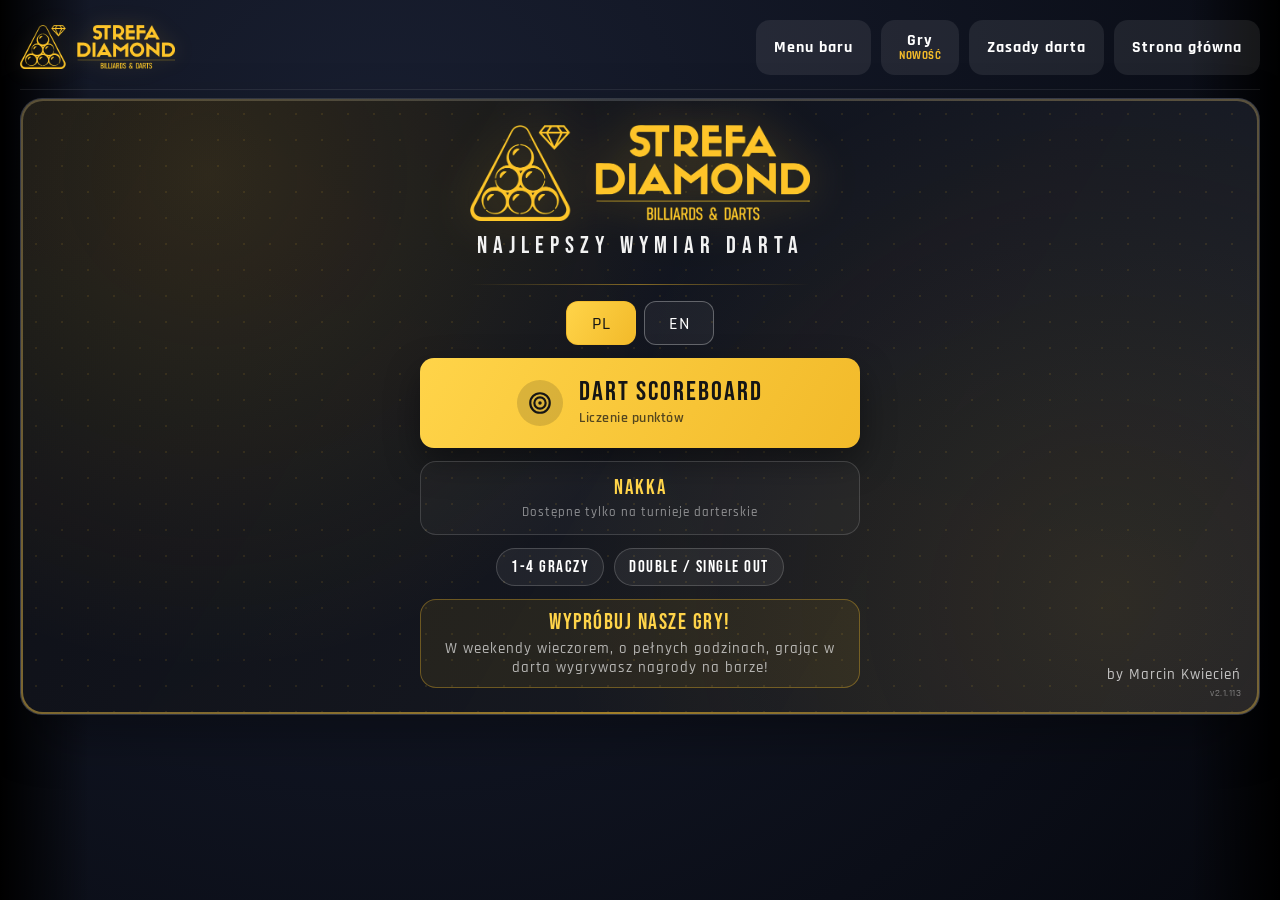
<file: index.html>
<!doctype html>
<html lang="pl">
  <head>
    <meta charset="UTF-8" />
    <meta name="viewport" content="width=device-width, initial-scale=1.0" />
    <title>Strefa Diamond Dart Scoreboard</title>
    <link rel="preconnect" href="https://fonts.googleapis.com" />
    <link rel="preconnect" href="https://fonts.gstatic.com" crossorigin />
    <link
      href="https://fonts.googleapis.com/css2?family=Bebas+Neue&family=Rajdhani:wght@400;500;600;700;800&display=swap"
      rel="stylesheet"
    />
    <link rel="stylesheet" href="styles.css?v=2.1.112" />
  </head>
  <body>
    <div id="orientation-warning">
      <p>Ta aplikacja działa najlepiej w poziomie. Obróć urządzenie.</p>
    </div>

    <main id="app">
      <header class="topbar">
        <img src="/assets/logo_full_small.png" alt="Strefa Diamond" class="topbar-logo brand-logo" />
        <div class="topbar-actions">
          <button id="menu-link" class="ghost-btn" type="button">Menu</button>
          <button id="games-link" class="ghost-btn games-link-btn" type="button">
            <span class="games-link-main">Gry</span>
            <span class="games-link-badge" id="games-link-badge">Nowość</span>
          </button>
          <button id="rules-link" class="ghost-btn" type="button">Zasady darta</button>
          <button id="home-link" class="ghost-btn" type="button">Strona główna</button>
        </div>
      </header>

      <section id="home-screen" class="screen active">
        <div class="hero-card">
          <div class="hero-glow"></div>

          <div class="hero-brand">
            <div class="logo-wrap">
              <img src="/assets/logo_full_small.png" alt="Strefa Diamond logo" class="hero-logo brand-logo" />
            </div>
            <p class="slogan" id="home-slogan">NAJLEPSZY WYMIAR DARTA</p>
          </div>

          <div class="hero-divider"></div>

          <div class="hero-actions-zone">
            <div class="home-language" role="group" aria-label="Language selector">
              <button id="lang-pl" class="lang-btn active" type="button">PL</button>
              <button id="lang-en" class="lang-btn" type="button">EN</button>
            </div>

            <button id="go-scoreboard" class="primary-btn hero-main-cta">
              <span class="hero-cta-icon" aria-hidden="true">
                <svg viewBox="0 0 24 24" width="26" height="26" fill="none" stroke="currentColor" stroke-width="2">
                  <circle cx="12" cy="12" r="9" />
                  <circle cx="12" cy="12" r="5.2" />
                  <circle cx="12" cy="12" r="1.6" fill="currentColor" stroke="none" />
                </svg>
              </span>
              <span class="hero-cta-text">
                <span class="home-cta-main" id="home-cta-main">DART SCOREBOARD</span>
                <span class="home-cta-sub" id="home-cta-sub">Liczenie punktów</span>
              </span>
            </button>

            <button type="button" id="nakka-btn" class="nakka-link">
              <span class="nakka-name">NAKKA</span>
              <span class="nakka-link-sub" id="nakka-sub">Dostępne tylko na turnieje darterskie</span>
            </button>

            <div class="home-badges">
              <span id="badge-players">1-4 GRACZY</span>
              <span id="badge-outmode">DOUBLE / SINGLE OUT</span>
            </div>

            <button type="button" id="home-games-promo" class="home-games-promo">
              <span class="games-promo-cta" id="games-promo-cta">Wypróbuj nasze gry!</span>
              <span class="games-promo-note" id="games-promo-note">W weekendy wieczorem, o pełnych godzinach, grając w darta wygrywasz nagrody na barze!</span>
            </button>
          </div>

          <div class="hero-credit">by Marcin Kwiecień<span class="hero-version">v2.1.113</span></div>
        </div>
      </section>

      <section id="setup-screen" class="screen">
        <div class="panel">
          <h2 id="setup-title">Ustawienia meczu</h2>

          <div class="field-row">
            <span id="label-player-count">Liczba zawodników</span>
            <div class="tile-picker" id="player-count-picker" role="group" aria-label="Liczba zawodników">
              <button type="button" class="tile-btn" data-value="1">1</button>
              <button type="button" class="tile-btn" data-value="2">2</button>
              <button type="button" class="tile-btn" data-value="3">3</button>
              <button type="button" class="tile-btn" data-value="4">4</button>
              <span class="tile-thumb" aria-hidden="true"></span>
            </div>
          </div>

          <div id="players-inputs" class="players-grid"></div>

          <div class="field-row">
            <span id="label-out-mode">Zakończenie lega</span>
            <div class="switch-toggle" id="out-mode-switch">
              <input type="radio" id="out-mode-double" name="out-mode" value="double" checked />
              <label for="out-mode-double">Double out</label>
              <input type="radio" id="out-mode-single" name="out-mode" value="single" />
              <label for="out-mode-single">Single out</label>
              <span class="switch-thumb" aria-hidden="true"></span>
            </div>
          </div>

          <div class="field-row">
            <span id="label-starter-mode">Kto zaczyna kolejną partię</span>
            <div class="switch-toggle" id="starter-mode-switch">
              <input type="radio" id="starter-mode-alternate" name="starter-mode" value="alternate" checked />
              <label for="starter-mode-alternate">Na zmianę</label>
              <input type="radio" id="starter-mode-loser" name="starter-mode" value="loser" />
              <label for="starter-mode-loser">Przegrany</label>
              <span class="switch-thumb" aria-hidden="true"></span>
            </div>
          </div>

          <div class="field-row">
            <span id="label-start-score">Start punktów</span>
            <div class="tile-picker" id="start-score-picker" role="group" aria-label="Start punktów">
              <button type="button" class="tile-btn" data-value="301">301</button>
              <button type="button" class="tile-btn" data-value="501">501</button>
              <button type="button" class="tile-btn" data-value="701">701</button>
              <span class="tile-thumb" aria-hidden="true"></span>
            </div>
          </div>

          <div class="field-row">
            <span id="label-jokes">Żarty w grze</span>
            <div class="switch-toggle" id="jokes-switch">
              <input type="radio" id="jokes-on" name="jokes-mode" value="on" checked />
              <label for="jokes-on">Włączone</label>
              <input type="radio" id="jokes-off" name="jokes-mode" value="off" />
              <label for="jokes-off">Wyłączone</label>
              <span class="switch-thumb" aria-hidden="true"></span>
            </div>
          </div>

          <button id="start-game" class="primary-btn start-game-btn">Dalej</button>
        </div>
      </section>

      <section id="game-screen" class="screen">
        <div class="game-header">
          <div class="game-controls">
            <button id="back-to-setup" class="ghost-btn">← <span id="back-to-setup-label">Edytuj zawodników</span></button>
            <button id="new-game" class="ghost-btn"><span id="new-game-label">Nowa gra</span></button>
          </div>
        </div>

        <div class="game-layout">
          <div class="score-side">
            <article id="current-player-card" class="current-player-card"></article>
            <ul id="players-list" class="players-list"></ul>
          </div>

          <div class="input-side mode-darts">
            <p class="input-mode-heading" id="input-mode-heading">Wybierz sposób wpisywania punktów</p>
            <div class="input-mode-toggle" role="group" aria-label="Tryb wpisywania wyniku">
              <button id="mode-sum" class="mode-btn" type="button">Suma rzutów</button>
              <button id="mode-darts" class="mode-btn active" type="button">Pojedyncze rzuty</button>
            </div>

            <div class="score-input-box">
              <input id="score-input" type="text" inputmode="numeric" placeholder="Wpisz sumę rzutów" readonly />
            </div>

            <div class="darts-input-box">
              <div class="dart-slots" id="dart-slots">
                <span class="dart-slot"></span>
                <span class="dart-slot"></span>
                <span class="dart-slot"></span>
              </div>
              <div class="dart-sum-wrap">
                <span class="dart-sum-label" id="dart-sum-label">Suma</span>
                <div class="dart-sum" id="dart-sum">0</div>
              </div>
              <button id="submit-darts" class="primary-btn submit-btn" type="button">Zatwierdź</button>
            </div>

            <div class="keypad-group" id="keypad-group-sum">
              <div class="keypad" id="keypad"></div>
              <p class="keypad-caption" id="sum-caption">Grasz w darta od dawna i dobrze liczysz w pamięci? Ten tryb jest dla Ciebie.</p>
            </div>

            <div class="keypad-group" id="keypad-group-darts">
              <div class="keypad keypad-darts" id="keypad-darts"></div>
              <p class="keypad-caption" id="darts-caption">Wpisuj każdy z rzutów osobno — bez liczenia.</p>
            </div>
          </div>
        </div>

        <div id="live-banner" class="live-banner" role="status"></div>
      </section>
    </main>

    <div id="toast" class="toast" role="status" aria-live="polite"></div>

    <div id="rules-modal" class="modal-overlay" aria-hidden="true">
      <div class="modal-card rules-card">
        <button id="rules-close" class="modal-close" type="button" aria-label="Zamknij">×</button>
        <div class="rules-layout">
          <div class="rules-image-col">
            <img data-src="/assets/tarcza_zasady_small.png" alt="Tarcza do darta z opisem punktacji pól" class="rules-image" />
          </div>
          <div class="rules-text-col">
            <h2 id="rules-title">Zasady gry w darta</h2>
            <div class="modal-body" id="rules-body"></div>
          </div>
        </div>
      </div>
    </div>

    <div id="menu-modal" class="modal-overlay" aria-hidden="true">
      <div class="modal-card menu-card">
        <button id="menu-close" class="modal-close" type="button" aria-label="Zamknij">×</button>

        <div class="menu-tabs" role="tablist">
          <button type="button" class="menu-tab active" data-menu-tab="main">Menu główne</button>
          <button type="button" class="menu-tab" data-menu-tab="drinks">Karta drinków</button>
          <button type="button" class="menu-tab" data-menu-tab="wine">Karta win</button>
        </div>

        <div class="menu-panel" data-menu-panel="main">
          <div class="menu-subtabs">
            <button type="button" class="menu-subtab active" data-menu-page="1">Strona 1</button>
            <button type="button" class="menu-subtab" data-menu-page="2">Strona 2</button>
          </div>
          <div class="menu-image-viewer">
            <img data-src="/assets/menu_full_1.jpg" alt="Menu główne, strona 1" class="menu-image" data-page="1" />
            <img data-src="/assets/menu_full_2.jpg" alt="Menu główne, strona 2" class="menu-image" data-page="2" style="display: none" />
          </div>
        </div>

        <div class="menu-panel" data-menu-panel="drinks" hidden>
          <div class="menu-image-viewer">
            <img data-src="/assets/menu_drinki.jpg" alt="Karta drinków" class="menu-image" />
          </div>
        </div>

        <div class="menu-panel" data-menu-panel="wine" hidden>
          <div class="menu-image-viewer">
            <img data-src="/assets/menu_wino.jpg" alt="Karta win" class="menu-image" />
          </div>
        </div>
      </div>
    </div>

    <div id="nakka-modal" class="modal-overlay" aria-hidden="true">
      <div class="modal-card nakka-card">
        <button id="nakka-close" class="modal-close" type="button" aria-label="Zamknij">×</button>
        <h2>Dostęp do NAKKA</h2>
        <p class="nakka-info">Dostępne tylko na turnieje darterskie. PIN otrzymasz od organizatora turnieju.</p>
        <input type="text" inputmode="numeric" id="nakka-pin-input" class="nakka-pin-input" placeholder="PIN" maxlength="4" />
        <p class="nakka-error" id="nakka-error" hidden>Nieprawidłowy PIN. Spróbuj ponownie.</p>
        <button type="button" id="nakka-confirm" class="primary-btn submit-btn">Wejdź</button>
      </div>
    </div>

    <div id="games-modal" class="modal-overlay" aria-hidden="true">
      <div class="modal-card games-card">
        <button id="games-close" class="modal-close" type="button" aria-label="Zamknij">×</button>
        <h2>Dodatkowe gry</h2>
        <div class="games-grid">
          <a href="snajper.html" class="game-option">
            <img src="/assets/snajper_preview.jpg" alt="Snajper" class="game-option-thumb" />
            <span class="game-option-name">SNAJPER</span>
            <p class="game-option-desc">System zawęża cel na tarczy, aż zostanie jedno konkretne pole. Kto pierwszy dojdzie do końca, wygrywa.</p>
          </a>
          <a href="wieza.html" class="game-option">
            <img src="/assets/wieza_preview.jpg" alt="Wieża" class="game-option-thumb" />
            <span class="game-option-name">WIEŻA</span>
            <p class="game-option-desc">Każdy gracz ma swoje piętro z ponumerowanymi klockami. Celem jest przewrócenie WŁASNEGO piętra jako pierwszego.</p>
          </a>
        </div>
      </div>
    </div>

    <div id="legwin-modal" class="modal-overlay legwin-overlay" aria-hidden="true">
      <div class="modal-card legwin-card">
        <button id="legwin-x-close" class="modal-close" type="button" aria-label="Zamknij">×</button>
        <p class="legwin-label" id="legwin-label">WYGRANA LEGA</p>
        <h2 id="legwin-name"></h2>
        <p class="legwin-joke" id="legwin-joke"></p>
        <button id="legwin-close" class="primary-btn submit-btn" type="button">Dalej</button>
      </div>
    </div>

    <script src="script.js?v=2.1.112"></script>
    <script src="roulette-overlay.js?v=2.1.112"></script>
  </body>
</html>
</file>
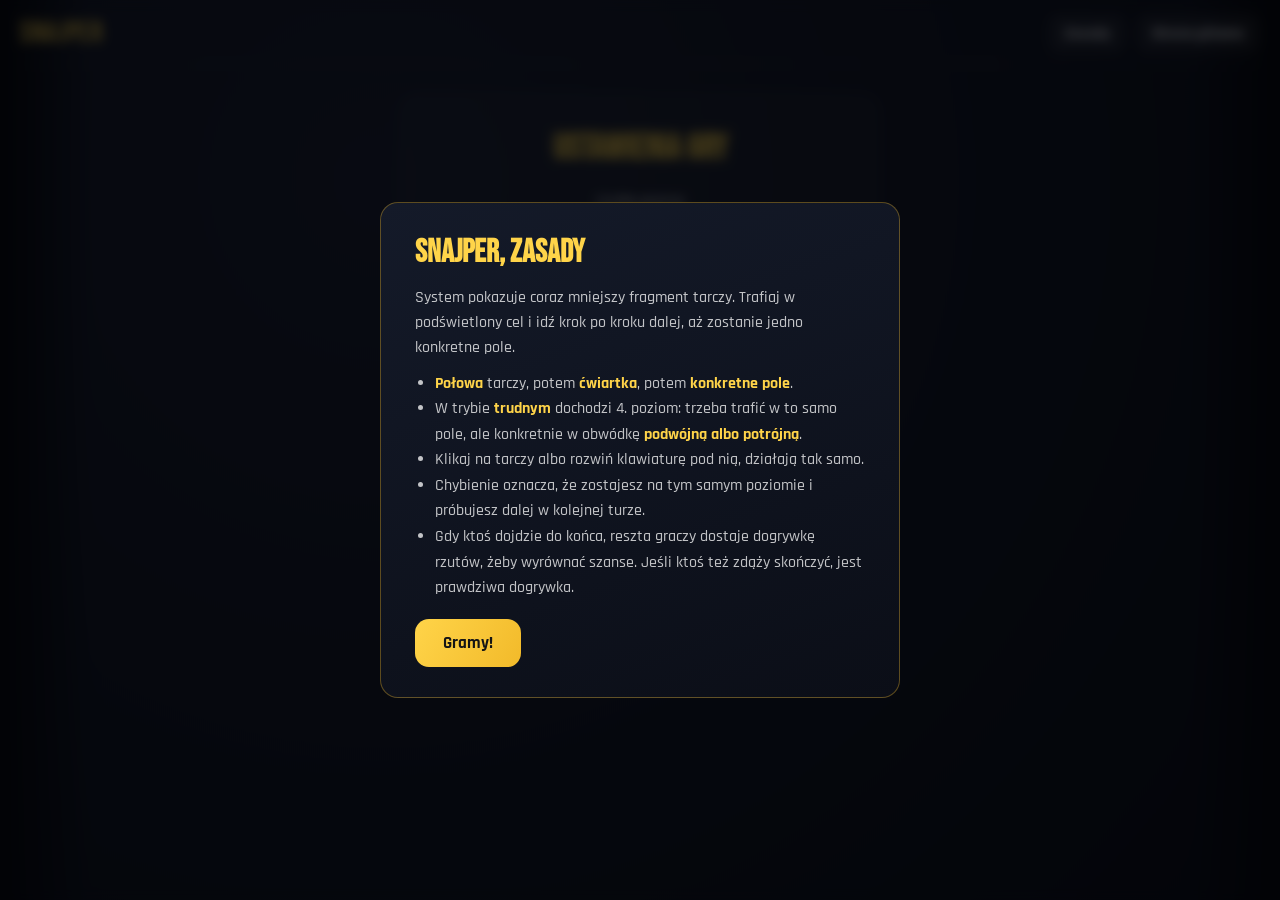
<file: snajper.html>
<!DOCTYPE html>
<html lang="pl">
<head>
<meta charset="UTF-8" />
<meta name="viewport" content="width=device-width, initial-scale=1.0" />
<title>Snajper — Strefa Diamond</title>
<link rel="preconnect" href="https://fonts.googleapis.com" />
<link rel="preconnect" href="https://fonts.gstatic.com" crossorigin />
<link href="https://fonts.googleapis.com/css2?family=Bebas+Neue&family=Rajdhani:wght@400;500;600;700;800&display=swap" rel="stylesheet" />
<style>
  :root { --bg: #06080f; --accent: #f2ba2a; --accent-2: #ffd449; --text: #ffffff; }
  * { box-sizing: border-box; -webkit-tap-highlight-color: transparent; }
  body {
    margin: 0; font-family: "Rajdhani", "Inter", sans-serif; font-weight: 500; color: var(--text);
    background-color: var(--bg);
    background-image:
      linear-gradient(to right, #000000 0, rgba(0,0,0,0) 90px),
      linear-gradient(to left, #000000 0, rgba(0,0,0,0) 90px),
      radial-gradient(circle at 30% 20%, #191f31, var(--bg));
    background-repeat: no-repeat; background-attachment: fixed, fixed, scroll;
    background-size: 100% 100%, 100% 100%, auto; min-height: 100vh;
  }
  #app { width: min(100vw, 1280px); max-width: 1280px; margin: 0 auto; padding: 14px 20px 18px; }

  .topbar { display: flex; justify-content: space-between; align-items: center; margin-bottom: 12px; padding-bottom: 10px; border-bottom: 1px solid rgba(255,255,255,0.08); }
  .brand { font-family: "Bebas Neue"; font-size: 1.8rem; letter-spacing: 1px; color: var(--accent-2); }
  .topbar-actions { display: flex; gap: 10px; }
  .ghost-btn { background: rgba(255,255,255,0.08); border: none; border-radius: 12px; padding: 10px 16px; color: var(--text); font-weight: 700; cursor: pointer; font-family: "Rajdhani"; font-size: 0.95rem; transition: transform 0.15s ease; }
  .ghost-btn:active { transform: scale(0.93); }

  .primary-btn {
    background: linear-gradient(120deg, var(--accent-2), var(--accent)); color: #151515; border: none;
    border-radius: 14px; padding: 13px 28px; font-family: "Rajdhani"; font-size: 1.05rem; font-weight: 700;
    cursor: pointer; transition: transform 0.15s ease;
  }
  .primary-btn:active { transform: scale(0.95); }
  .primary-btn.pressed { animation: press-pulse 0.4s ease; }
  .primary-btn.compact { padding: 10px 20px; font-size: 0.95rem; white-space: nowrap; }
  .secondary-btn {
    background: rgba(255,255,255,0.08); border: 1px solid rgba(255,255,255,0.18); color: var(--text);
    border-radius: 14px; padding: 13px 28px; font-family: "Rajdhani"; font-size: 1.05rem; font-weight: 700; cursor: pointer;
    transition: transform 0.15s ease;
  }
  .secondary-btn:active { transform: scale(0.95); }

  .tile-picker { position: relative; display: inline-flex; gap: 6px; background: rgba(0,0,0,0.3); border: 1px solid rgba(255,255,255,0.2); border-radius: 14px; padding: 4px; }
  .tile-thumb {
    position: absolute; top: 4px; bottom: 4px; left: 0; width: 0; border-radius: 10px;
    background: linear-gradient(120deg, var(--accent-2), var(--accent)); box-shadow: 0 0 16px rgba(242,186,42,0.4);
    transition: left 0.35s cubic-bezier(0.34,1.56,0.64,1), width 0.35s cubic-bezier(0.34,1.56,0.64,1); z-index: 0;
  }
  .tile-btn {
    position: relative; z-index: 1; border: none; background: transparent; color: rgba(255,255,255,0.6);
    font-size: 1.05rem; font-weight: 700; min-width: 52px; min-height: 44px; padding: 0 14px; border-radius: 10px;
    cursor: pointer; transition: color 0.2s ease, transform 0.15s ease;
  }
  .tile-btn:active { transform: scale(0.88); }
  .tile-btn.active { color: #151515; }

  .modal-overlay { display: none; position: fixed; inset: 0; background: rgba(3,4,8,0.75); backdrop-filter: blur(6px); align-items: center; justify-content: center; z-index: 500; padding: 20px; animation: overlay-fade 0.3s ease; }
  .modal-overlay.open { display: flex; }
  .modal-card { max-width: 520px; background: linear-gradient(160deg, #141a29, #0b0e17); border: 1px solid rgba(242,186,42,0.35); border-radius: 18px; padding: 30px 34px; animation: modal-pop 0.35s cubic-bezier(0.22,1,0.36,1); }
  .modal-card h2 { font-family: "Bebas Neue"; font-size: 2rem; color: var(--accent-2); margin: 0 0 14px; }
  .modal-card p { color: rgba(255,255,255,0.75); line-height: 1.55; margin: 0 0 10px; font-size: 1rem; }
  .modal-card ul { color: rgba(255,255,255,0.75); line-height: 1.6; padding-left: 20px; margin: 0 0 18px; }
  .modal-card b { color: var(--accent-2); }

  #setup-screen {
    max-width: 480px; margin: 30px auto; text-align: center;
    background: rgba(255,255,255,0.03); border: 1px solid rgba(255,255,255,0.1);
    border-radius: 18px; padding: 32px 30px; animation: screen-in 0.45s cubic-bezier(0.22,1,0.36,1);
  }
  #setup-screen h1 { font-family: "Bebas Neue"; font-size: 2.2rem; color: var(--accent-2); margin: 0 0 20px; }
  #setup-screen label { display: block; margin-bottom: 12px; color: rgba(255,255,255,0.7); font-weight: 700; }
  #setup-screen .field { margin-bottom: 24px; }
  .btn-row { display: flex; gap: 10px; justify-content: center; flex-wrap: wrap; }
  .name-inputs { display: flex; flex-direction: column; gap: 8px; }
  .name-inputs input {
    background: rgba(255,255,255,0.05); border: 1px solid rgba(255,255,255,0.15); border-radius: 10px;
    padding: 10px 14px; color: var(--text); font-family: "Rajdhani"; font-size: 1rem; font-weight: 600; text-align: center;
  }
  .name-inputs input:focus { outline: none; border-color: var(--accent); }

  #game-screen { display: none; animation: screen-in 0.45s cubic-bezier(0.22,1,0.36,1); }
  .game-layout { display: grid; grid-template-columns: 1fr 1.25fr; gap: 24px; align-items: stretch; }

  .players-panel { display: flex; flex-direction: column; gap: 12px; justify-content: center; }
  .player-card {
    position: relative; padding: 18px 22px; border-radius: 16px; text-align: center;
    background: rgba(255,255,255,0.03); border: 1px solid rgba(255,255,255,0.1);
    transition: background 0.2s ease, border-color 0.2s ease, box-shadow 0.2s ease;
    animation: card-pop 0.35s ease;
  }
  .player-card.is-current { background: rgba(242,186,42,0.1); border-color: rgba(242,186,42,0.5); box-shadow: 0 0 26px rgba(242,186,42,0.25); }
  .player-card.is-winner { background: rgba(242,186,42,0.18); border-color: var(--accent-2); box-shadow: 0 0 34px rgba(242,186,42,0.45); }
  .player-card .p-name { font-size: 1.9rem; font-weight: 700; color: rgba(255,255,255,0.85); display: block; margin-bottom: 12px; font-family: "Bebas Neue"; letter-spacing: 0.5px; }
  .player-card.is-current .p-name { color: var(--accent-2); }

  .level-track { display: flex; gap: 8px; flex-wrap: wrap; justify-content: center; }
  .level-pill {
    padding: 8px 15px; border-radius: 10px; font-size: 0.95rem; font-weight: 700; letter-spacing: 0.3px;
    background: rgba(255,255,255,0.04); border: 1px solid rgba(255,255,255,0.1); color: rgba(255,255,255,0.35);
    transition: all 0.25s ease;
  }
  .level-pill.done { color: rgba(255,255,255,0.4); background: rgba(255,255,255,0.02); text-decoration: line-through; }
  .level-pill.current {
    color: var(--accent-2); background: rgba(242,186,42,0.16); border-color: rgba(242,186,42,0.5);
    box-shadow: 0 0 16px rgba(242,186,42,0.35); animation: pill-pulse 1.3s ease-in-out infinite; font-size: 1.05rem;
  }
  .level-pill.bump { animation: pop-in 0.4s ease; }
  @keyframes pill-pulse { 0%, 100% { box-shadow: 0 0 10px rgba(242,186,42,0.2); } 50% { box-shadow: 0 0 24px rgba(242,186,42,0.55); } }

  .board-col { display: flex; flex-direction: column; align-items: center; gap: 8px; }
  .target-caption {
    text-align: right; font-size: 1.05rem; color: rgba(255,255,255,0.8);
    padding: 0 4px; min-height: 18px; width: 100%;
  }
  .target-caption b { color: var(--accent-2); }

  svg#board { width: min(430px, 100%); height: auto; filter: drop-shadow(0 10px 30px rgba(0,0,0,0.5)); transition: width 0.35s ease; }
  .board-col.kb-open svg#board { width: min(230px, 100%); }
  .board-backing { fill: #0a0a0a; }
  .band { stroke: #06080f; stroke-width: 1.5; cursor: pointer; transition: filter 0.1s ease; }
  .band:hover { filter: brightness(1.3); }
  .band.black { fill: #121212; }
  .band.cream { fill: #ece3cd; }
  .band.red { fill: #c22a34; }
  .band.green { fill: #157a41; }
  .bull-outer { fill: #157a41; stroke: #06080f; stroke-width: 1.5; cursor: pointer; }
  .bull-inner { fill: #c22a34; stroke: #06080f; stroke-width: 1.5; cursor: pointer; }

  .wedge-glow, .ring-glow { fill: rgba(242,186,42,0); pointer-events: none; stroke: rgba(255,255,255,0); stroke-width: 3; }
  .wedge-glow.lit { fill: rgba(242,186,42,0.55); stroke: rgba(255,236,170,0.9); animation: target-pulse 1s ease-in-out infinite; }
  .ring-glow.lit { fill: rgba(255,212,73,0.9); stroke: rgba(255,255,255,0.9); animation: target-pulse 0.8s ease-in-out infinite; }
  .wedge-glow.selected, .ring-glow.selected { fill: rgba(255,255,255,0.75) !important; stroke: rgba(255,255,255,1) !important; animation: none !important; }
  @keyframes target-pulse { 0%, 100% { fill-opacity: 0.7; } 50% { fill-opacity: 1; } }

  .board-label { fill: rgba(255,255,255,0.9); font-family: "Rajdhani"; font-size: 21px; font-weight: 800; pointer-events: none; user-select: none; }
  .board-label.lit { fill: var(--accent-2); filter: drop-shadow(0 0 9px rgba(242,186,42,1)); animation: label-pulse 1s ease-in-out infinite; }
  @keyframes label-pulse { 0%, 100% { filter: drop-shadow(0 0 5px rgba(242,186,42,0.7)); } 50% { filter: drop-shadow(0 0 16px rgba(242,186,42,1)); } }

  .kb-toggle-row { width: min(430px, 100%); display: flex; justify-content: center; }

  .keypad { width: min(430px, 100%); max-height: 0; overflow: hidden; transition: max-height 0.4s ease; }
  .keypad.open { max-height: 240px; }
  .keypad-inner { padding-top: 6px; }
  .keypad-mods { display: flex; gap: 8px; margin-bottom: 8px; }
  .key-mod {
    flex: 1; padding: 11px; border-radius: 10px; border: 1px solid rgba(255,255,255,0.15);
    background: rgba(255,255,255,0.04); color: rgba(255,255,255,0.7); font-weight: 700; cursor: pointer; font-family: "Rajdhani"; font-size: 1rem;
  }
  .key-mod.active { background: linear-gradient(120deg, var(--accent-2), var(--accent)); color: #151515; border-color: transparent; }
  .keypad-grid { display: grid; grid-template-columns: repeat(7, 1fr); gap: 7px; }
  .key-num {
    padding: 13px 0; border-radius: 9px; border: 1px solid rgba(255,255,255,0.1);
    background: rgba(255,255,255,0.04); color: var(--text); font-weight: 700; cursor: pointer; font-family: "Rajdhani"; font-size: 1.05rem;
    transition: transform 0.1s ease;
  }
  .key-num:active { transform: scale(0.9); }
  .key-num.lit { background: rgba(242,186,42,0.22); border-color: var(--accent); color: var(--accent-2); box-shadow: 0 0 12px rgba(242,186,42,0.4); }
  .key-num.selected { background: rgba(255,255,255,0.85); border-color: #fff; color: #151515; }

  #confirm-panel {
    width: min(430px, 100%); background: rgba(255,255,255,0.04); border: 1px solid rgba(242,186,42,0.35);
    border-radius: 14px; padding: 14px 20px; min-height: 56px;
  }
  #confirm-content { position: relative; display: flex; align-items: center; min-height: 28px; }
  #confirm-content.placeholder { color: rgba(255,255,255,0.35); font-size: 0.95rem; justify-content: center; }
  #confirm-content .hit-info-wrap {
    position: absolute; left: 50%; top: 50%; transform: translate(-50%, -50%);
    display: flex; align-items: center; gap: 12px;
  }
  #confirm-content .hit-label { color: rgba(255,255,255,0.55); font-size: 0.88rem; }
  #confirm-content .hit-value {
    font-family: "Bebas Neue"; font-size: 2.2rem; line-height: 1; color: var(--accent-2); animation: pop-in 0.35s ease;
    background: rgba(242,186,42,0.1); border: 1px solid rgba(242,186,42,0.4); border-radius: 8px; padding: 5px 16px;
  }
  #confirm-content .confirm-btn-slot { margin-left: auto; }

  .winner-overlay {
    display: none; position: fixed; inset: 0; background: rgba(3,4,8,0.6); backdrop-filter: blur(8px);
    align-items: center; justify-content: center; z-index: 600; padding: 20px; animation: overlay-fade 0.3s ease;
  }
  .winner-overlay.open { display: flex; }
  .winner-card {
    max-width: 520px; width: 100%; text-align: center;
    background: linear-gradient(160deg, #141a29, #0b0e17); border: 1px solid rgba(242,186,42,0.4);
    border-radius: 20px; padding: 34px 36px; animation: modal-pop 0.4s cubic-bezier(0.22,1,0.36,1);
  }
  #winner-banner {
    background: linear-gradient(120deg, var(--accent-2), var(--accent)); color: #151515; padding: 18px 26px;
    border-radius: 16px; font-family: "Bebas Neue"; font-size: 1.6rem; margin-bottom: 20px;
  }
  .post-game-actions { display: flex; gap: 10px; width: 100%; justify-content: center; }
  #status-banner {
    display: none; margin-top: 6px; width: min(430px, 100%); text-align: center;
    background: rgba(255,255,255,0.06); border: 1px solid rgba(255,255,255,0.15); color: rgba(255,255,255,0.85);
    padding: 12px 18px; border-radius: 14px; font-size: 0.95rem; animation: modal-pop 0.3s ease;
  }

  @keyframes screen-in { from { opacity: 0; transform: translateY(14px); } to { opacity: 1; transform: none; } }
  @keyframes card-pop { 0% { transform: scale(0.96) translateY(6px); opacity: 0.7; } 100% { transform: scale(1) translateY(0); opacity: 1; } }
  @keyframes pop-in { 0% { transform: scale(1); } 30% { transform: scale(1.2); } 100% { transform: scale(1); } }
  @keyframes press-pulse { 0% { transform: scale(1); } 35% { transform: scale(0.9); box-shadow: 0 0 24px rgba(242,186,42,0.6); } 100% { transform: scale(1); } }
  @keyframes modal-pop { from { opacity: 0; transform: scale(0.9) translateY(10px); } to { opacity: 1; transform: scale(1) translateY(0); } }
  @keyframes overlay-fade { from { opacity: 0; } to { opacity: 1; } }

  @media (max-width: 900px) { .game-layout { grid-template-columns: 1fr; } }
</style>
</head>
<body>
<div id="app">
  <div class="topbar">
    <div class="brand">SNAJPER</div>
    <div class="topbar-actions">
      <button class="ghost-btn" id="rules-reopen-btn">Zasady</button>
      <button class="ghost-btn" id="home-top-btn">Strona główna</button>
    </div>
  </div>

  <div id="rules-modal" class="modal-overlay open">
    <div class="modal-card">
      <h2>Snajper, zasady</h2>
      <p>System pokazuje coraz mniejszy fragment tarczy. Trafiaj w podświetlony cel i idź krok po kroku dalej, aż zostanie jedno konkretne pole.</p>
      <ul>
        <li><b>Połowa</b> tarczy, potem <b>ćwiartka</b>, potem <b>konkretne pole</b>.</li>
        <li>W trybie <b>trudnym</b> dochodzi 4. poziom: trzeba trafić w to samo pole, ale konkretnie w obwódkę <b>podwójną albo potrójną</b>.</li>
        <li>Klikaj na tarczy albo rozwiń klawiaturę pod nią, działają tak samo.</li>
        <li>Chybienie oznacza, że zostajesz na tym samym poziomie i próbujesz dalej w kolejnej turze.</li>
        <li>Gdy ktoś dojdzie do końca, reszta graczy dostaje dogrywkę rzutów, żeby wyrównać szanse. Jeśli ktoś też zdąży skończyć, jest prawdziwa dogrywka.</li>
      </ul>
      <button class="primary-btn" id="rules-ok-btn">Gramy!</button>
    </div>
  </div>

  <div id="setup-screen">
    <h1>Ustawienia gry</h1>
    <div class="field">
      <label>Liczba graczy</label>
      <div class="tile-picker" id="count-btns"></div>
    </div>
    <div class="field">
      <label>Poziom trudności</label>
      <div class="tile-picker" id="diff-btns"></div>
    </div>
    <div class="field">
      <label>Imiona graczy</label>
      <div class="name-inputs" id="name-inputs"></div>
    </div>
    <button class="primary-btn" id="start-btn">Start</button>
  </div>

  <div id="game-screen">
    <div class="game-layout">
      <div class="players-panel" id="players-panel"></div>

      <div class="board-col" id="board-col">
        <div class="target-caption" id="target-caption"></div>
        <svg id="board" viewBox="-256 -256 512 512"></svg>

        <div class="kb-toggle-row">
          <button class="ghost-btn" id="kb-toggle-btn">Klawiatura</button>
        </div>

        <div class="keypad" id="keypad">
          <div class="keypad-inner">
            <div class="keypad-mods">
              <button class="key-mod" id="mod-double" data-mod="double">DOUBLE</button>
              <button class="key-mod" id="mod-triple" data-mod="triple">TRIPLE</button>
            </div>
            <div class="keypad-grid" id="keypad-numbers"></div>
          </div>
        </div>

        <div id="confirm-panel">
          <div id="confirm-content" class="placeholder">Kliknij pole na tarczy albo użyj klawiatury.</div>
        </div>

        <div id="status-banner"></div>
      </div>
    </div>
  </div>

  <div class="winner-overlay" id="winner-overlay">
    <div class="winner-card">
      <div id="winner-banner"></div>
      <div class="post-game-actions" id="post-game-actions">
        <button class="primary-btn" id="play-again-btn">Zagraj jeszcze raz</button>
        <button class="secondary-btn" id="home-btn">Strona główna</button>
      </div>
    </div>
  </div>
</div>

<script>
const CIRCLE_ORDER = [20,1,18,4,13,6,10,15,2,17,3,19,7,16,8,11,14,9,12,5];
const R = {
  backing: 236,
  doubleOut: 200, doubleIn: 182,
  outerSingleOut: 182, outerSingleIn: 116,
  tripleOut: 116, tripleIn: 100,
  innerSingleOut: 100, innerSingleIn: 26,
  bullOuter: 26, bullInner: 12,
};
function polar(r, angleDeg) { const rad = (angleDeg * Math.PI) / 180; return { x: r * Math.sin(rad), y: -r * Math.cos(rad) }; }
function annularPath(rIn, rOut, a0, a1) {
  const p1 = polar(rIn, a0), p2 = polar(rOut, a0), p3 = polar(rOut, a1), p4 = polar(rIn, a1);
  return `M ${p1.x} ${p1.y} L ${p2.x} ${p2.y} A ${rOut} ${rOut} 0 0 1 ${p3.x} ${p3.y} L ${p4.x} ${p4.y} A ${rIn} ${rIn} 0 0 0 ${p1.x} ${p1.y} Z`;
}
const svgNS = 'http://www.w3.org/2000/svg';
const svg = document.getElementById('board');
const overlayFullEls = {};
const overlayRingEls = {};
const labelEls = {};

const backing = document.createElementNS(svgNS, 'circle');
backing.setAttribute('r', R.backing);
backing.setAttribute('class', 'board-backing');
svg.appendChild(backing);

CIRCLE_ORDER.forEach((num, i) => {
  const a0 = i * 18 - 9, a1 = i * 18 + 9;
  const isEven = i % 2 === 0;
  const singleClass = isEven ? 'black' : 'cream';
  const ringClass = isEven ? 'red' : 'green';
  const specs = [
    { r0: R.innerSingleIn, r1: R.innerSingleOut, cls: singleClass, ring: 'single' },
    { r0: R.tripleIn, r1: R.tripleOut, cls: ringClass, ring: 'triple' },
    { r0: R.outerSingleIn, r1: R.outerSingleOut, cls: singleClass, ring: 'single' },
    { r0: R.doubleIn, r1: R.doubleOut, cls: ringClass, ring: 'double' },
  ];
  specs.forEach((spec) => {
    const path = document.createElementNS(svgNS, 'path');
    path.setAttribute('d', annularPath(spec.r0, spec.r1, a0, a1));
    path.setAttribute('class', `band ${spec.cls}`);
    path.addEventListener('click', () => onBoardClick(num, spec.ring));
    svg.appendChild(path);
  });

  const fullGlow = document.createElementNS(svgNS, 'path');
  fullGlow.setAttribute('d', annularPath(R.innerSingleIn, R.doubleOut, a0, a1));
  fullGlow.setAttribute('class', 'wedge-glow');
  svg.appendChild(fullGlow);
  overlayFullEls[num] = fullGlow;

  const dGlow = document.createElementNS(svgNS, 'path');
  dGlow.setAttribute('d', annularPath(R.doubleIn, R.doubleOut, a0, a1));
  dGlow.setAttribute('class', 'ring-glow');
  svg.appendChild(dGlow);
  const tGlow = document.createElementNS(svgNS, 'path');
  tGlow.setAttribute('d', annularPath(R.tripleIn, R.tripleOut, a0, a1));
  tGlow.setAttribute('class', 'ring-glow');
  svg.appendChild(tGlow);
  overlayRingEls[num] = { double: dGlow, triple: tGlow };

  const labelPos = polar((R.doubleOut + R.backing) / 2 + 2, i * 18);
  const label = document.createElementNS(svgNS, 'text');
  label.setAttribute('x', labelPos.x);
  label.setAttribute('y', labelPos.y);
  label.setAttribute('text-anchor', 'middle');
  label.setAttribute('dominant-baseline', 'middle');
  label.setAttribute('class', 'board-label');
  label.textContent = num;
  svg.appendChild(label);
  labelEls[num] = label;
});

const bullOuter = document.createElementNS(svgNS, 'circle');
bullOuter.setAttribute('r', R.bullOuter); bullOuter.setAttribute('class', 'bull-outer');
bullOuter.addEventListener('click', () => onBoardClick('bull25', 'single'));
svg.appendChild(bullOuter);
const bullInner = document.createElementNS(svgNS, 'circle');
bullInner.setAttribute('r', R.bullInner); bullInner.setAttribute('class', 'bull-inner');
bullInner.addEventListener('click', () => onBoardClick('bull50', 'single'));
svg.appendChild(bullInner);

// ---- Keypad ----
let pendingMod = null;
const keypadNumbers = document.getElementById('keypad-numbers');
CIRCLE_ORDER.slice().sort((a, b) => a - b).forEach((num) => {
  const btn = document.createElement('button');
  btn.className = 'key-num';
  btn.textContent = num;
  btn.dataset.value = num;
  btn.addEventListener('click', () => {
    const mod = pendingMod || 'single';
    onBoardClick(num, mod);
    setMod(null);
  });
  keypadNumbers.appendChild(btn);
});
const bullBtn = document.createElement('button');
bullBtn.className = 'key-num';
bullBtn.textContent = '25';
bullBtn.addEventListener('click', () => { onBoardClick('bull25', 'single'); setMod(null); });
keypadNumbers.appendChild(bullBtn);

function setMod(mod) {
  pendingMod = mod;
  document.getElementById('mod-double').classList.toggle('active', mod === 'double');
  document.getElementById('mod-triple').classList.toggle('active', mod === 'triple');
}
document.getElementById('mod-double').addEventListener('click', () => setMod(pendingMod === 'double' ? null : 'double'));
document.getElementById('mod-triple').addEventListener('click', () => setMod(pendingMod === 'triple' ? null : 'triple'));

document.getElementById('kb-toggle-btn').addEventListener('click', () => {
  const kb = document.getElementById('keypad');
  const boardCol = document.getElementById('board-col');
  const opening = !kb.classList.contains('open');
  kb.classList.toggle('open', opening);
  boardCol.classList.toggle('kb-open', opening);
  document.getElementById('kb-toggle-btn').textContent = opening ? 'Ukryj klawiaturę' : 'Klawiatura';
});

// ---- Game logic ----
const HALVES = [CIRCLE_ORDER.slice(0, 10), CIRCLE_ORDER.slice(10, 20)];
const QUARTERS = [CIRCLE_ORDER.slice(0, 5), CIRCLE_ORDER.slice(5, 10), CIRCLE_ORDER.slice(10, 15), CIRCLE_ORDER.slice(15, 20)];

function pickRandom(arr) { return arr[Math.floor(Math.random() * arr.length)]; }
function shuffle(arr) {
  const a = [...arr];
  for (let i = a.length - 1; i > 0; i--) { const j = Math.floor(Math.random() * (i + 1));[a[i], a[j]] = [a[j], a[i]]; }
  return a;
}

let state = null;
let selectedKey = null; // {type: 'board'|'keypad', el, num}

function levelNames() { return state.difficulty === 'hard' ? ['Połowa', 'Ćwiartka', 'Pole', '2x / 3x'] : ['Połowa', 'Ćwiartka', 'Pole']; }
function maxLevel() { return state.difficulty === 'hard' ? 3 : 2; }

function newPlayer(name) { return { name, level: 0, targetSet: pickRandom(HALVES), finalTarget: null, done: false, throws: 0 }; }

function startGame(playerCount, difficulty, names) {
  state = {
    difficulty,
    players: Array.from({ length: playerCount }, (_, i) => newPlayer(names[i] || `Zawodnik ${i + 1}`)),
    currentIndex: 0, lastHit: null, winThrowCount: null, winnerCandidates: [],
    phase: 'playing', suddenDeathGroup: [], suddenDeathHits: [], suddenDeathPos: 0,
  };
  document.getElementById('setup-screen').style.display = 'none';
  document.getElementById('game-screen').style.display = 'block';
  document.getElementById('winner-overlay').classList.remove('open');
  document.getElementById('status-banner').style.display = 'none';
  render();
}

function currentPlayer() { return state.players[state.currentIndex]; }

function isHitForPlayer(p, value, ring) {
  if (typeof value !== 'number') return false;
  if (p.level < 2) return p.targetSet.includes(value);
  if (p.level === 2) return value === p.finalTarget;
  if (p.level === 3) return value === p.finalTarget && (ring === 'double' || ring === 'triple');
  return false;
}

function advancePlayer(p) {
  if (p.level === 0) {
    const candidates = QUARTERS.filter((q) => q.every((n) => p.targetSet.includes(n)));
    p.targetSet = pickRandom(candidates);
    p.level = 1;
  } else if (p.level === 1) {
    p.finalTarget = pickRandom(p.targetSet);
    p.targetSet = [p.finalTarget];
    p.level = 2;
  } else if (p.level === 2) {
    if (maxLevel() === 2) { p.done = true; } else { p.level = 3; }
  } else if (p.level === 3) {
    p.done = true;
  }
}

function clearSelection() {
  if (!selectedKey) return;
  if (selectedKey.type === 'board') {
    overlayFullEls[selectedKey.num]?.classList.remove('selected');
    overlayRingEls[selectedKey.num]?.double.classList.remove('selected');
    overlayRingEls[selectedKey.num]?.triple.classList.remove('selected');
  } else if (selectedKey.el) {
    selectedKey.el.classList.remove('selected');
  }
  selectedKey = null;
}

function onBoardClick(value, ring) {
  if (!state) return;
  if (state.phase === 'finished') return;
  clearSelection();
  state.lastHit = { value, ring };
  if (typeof value === 'number') {
    if (ring === 'double') overlayRingEls[value].double.classList.add('selected');
    else if (ring === 'triple') overlayRingEls[value].triple.classList.add('selected');
    else overlayFullEls[value].classList.add('selected');
    selectedKey = { type: 'board', num: value };
    const keyBtn = keypadNumbers.querySelector(`.key-num[data-value="${value}"]`);
    if (keyBtn) { keyBtn.classList.add('selected'); }
  }
  renderConfirm();
}

function confirmHit() {
  if (!state || !state.lastHit) return;
  const { value, ring } = state.lastHit;
  state.lastHit = null;
  clearSelection();

  if (state.phase === 'suddendeath') { confirmSuddenDeathHit(value, ring); return; }

  const p = currentPlayer();
  p.throws += 1;
  const hit = isHitForPlayer(p, value, ring);
  let bumped = false;
  if (hit) {
    advancePlayer(p);
    bumped = true;
    if (p.done) {
      if (state.winThrowCount === null) state.winThrowCount = p.throws;
      if (!state.winnerCandidates.includes(p)) state.winnerCandidates.push(p);
    }
  }

  if (state.winThrowCount !== null) {
    const allCaughtUp = state.players.every((pl) => pl.done || pl.throws >= state.winThrowCount);
    if (allCaughtUp) { finalizeGame(); return; }
    document.getElementById('status-banner').style.display = 'block';
    document.getElementById('status-banner').textContent = `${state.winnerCandidates[0].name} doszedł do końca. Reszta dostaje dogrywkę rzutów, żeby wyrównać szanse.`;
  }

  advanceToNextEligiblePlayer();
  render(bumped ? p : null);
}

function advanceToNextEligiblePlayer() {
  let guard = 0;
  do {
    state.currentIndex = (state.currentIndex + 1) % state.players.length;
    guard += 1;
  } while (guard <= state.players.length && (currentPlayer().done || (state.winThrowCount !== null && currentPlayer().throws >= state.winThrowCount)));
}

function finalizeGame() {
  if (state.winnerCandidates.length === 1) declareWinner(state.winnerCandidates[0]);
  else startSuddenDeath(state.winnerCandidates);
}

function startSuddenDeath(group) {
  state.phase = 'suddendeath';
  state.suddenDeathGroup = group; state.suddenDeathHits = []; state.suddenDeathPos = 0;
  state.currentIndex = state.players.indexOf(group[0]);
  document.getElementById('status-banner').style.display = 'block';
  document.getElementById('status-banner').textContent = `Dogrywka między: ${group.map((p) => p.name).join(', ')}.`;
  render();
}

function confirmSuddenDeathHit(value, ring) {
  const p = currentPlayer();
  const hit = isHitForPlayer(p, value, ring);
  if (hit) state.suddenDeathHits.push(p);
  state.suddenDeathPos += 1;
  if (state.suddenDeathPos < state.suddenDeathGroup.length) {
    state.currentIndex = state.players.indexOf(state.suddenDeathGroup[state.suddenDeathPos]);
    render();
    return;
  }
  if (state.suddenDeathHits.length === 1) {
    declareWinner(state.suddenDeathHits[0]);
  } else if (state.suddenDeathHits.length === 0) {
    document.getElementById('status-banner').textContent = `Nikt nie trafił, jeszcze jedna dogrywka między: ${state.suddenDeathGroup.map((p) => p.name).join(', ')}.`;
    state.suddenDeathHits = []; state.suddenDeathPos = 0;
    state.currentIndex = state.players.indexOf(state.suddenDeathGroup[0]);
    render();
  } else {
    state.suddenDeathGroup = state.suddenDeathHits; state.suddenDeathHits = []; state.suddenDeathPos = 0;
    state.currentIndex = state.players.indexOf(state.suddenDeathGroup[0]);
    document.getElementById('status-banner').textContent = `Kilka trafień naraz. Kolejna dogrywka między: ${state.suddenDeathGroup.map((p) => p.name).join(', ')}.`;
    render();
  }
}

function declareWinner(winner) {
  state.phase = 'finished';
  document.getElementById('status-banner').style.display = 'none';
  const el = document.getElementById('winner-banner');
  el.textContent = `${winner.name} wygrywa!`;
  document.getElementById('winner-overlay').classList.add('open');
  render();
}

function targetDescriptionFor(p) {
  if (p.done) return 'Gotowe!';
  if (p.level === 3) return `Cel: pole <b>${p.finalTarget}</b>, obwódka <b>podwójna lub potrójna</b>`;
  if (p.level === 2) return `Cel: dokładnie pole <b>${p.finalTarget}</b>`;
  const nums = [...p.targetSet].sort((a, b) => a - b).join(', ');
  return `Cel: <b>${levelNames()[p.level]}</b> tarczy (${nums})`;
}

function render(bumpedPlayer) {
  const p = currentPlayer();
  const captionText = state.phase === 'suddendeath'
    ? `Dogrywka, rzuca: <b>${p.name}</b>. ${targetDescriptionFor(p)}`
    : state.phase === 'finished' ? 'Gra zakończona.' : `${p.name} rzuca. ${targetDescriptionFor(p)}`;
  document.getElementById('target-caption').innerHTML = captionText;

  const names = levelNames();
  const panel = document.getElementById('players-panel');
  panel.innerHTML = '';
  state.players.forEach((pp, i) => {
    const card = document.createElement('div');
    const isActive = i === state.currentIndex && state.phase !== 'finished';
    card.className = 'player-card' + (isActive ? ' is-current' : '') + (pp.done ? ' is-winner' : '');
    const pillsHtml = names.map((n, lvl) => {
      const cls = pp.done || lvl < pp.level ? 'done' : lvl === pp.level ? 'current' : '';
      const bump = pp === bumpedPlayer && lvl === pp.level && cls === 'current' ? ' bump' : '';
      return `<span class="level-pill ${cls}${bump}">${n}</span>`;
    }).join('');
    card.innerHTML = `<span class="p-name">${pp.name}</span><div class="level-track">${pillsHtml}</div>`;
    panel.appendChild(card);
  });
  bumpedPlayer = null;

  Object.keys(overlayFullEls).forEach((numStr) => {
    const num = Number(numStr);
    overlayFullEls[num].classList.remove('lit');
    overlayRingEls[num].double.classList.remove('lit');
    overlayRingEls[num].triple.classList.remove('lit');
    labelEls[num].classList.remove('lit');
  });
  document.querySelectorAll('.key-num.lit').forEach((el) => el.classList.remove('lit'));

  if (state.phase !== 'finished') {
    if (p.level <= 2) {
      p.targetSet.forEach((num) => {
        overlayFullEls[num].classList.add('lit');
        labelEls[num].classList.add('lit');
        const keyBtn = keypadNumbers.querySelector(`.key-num[data-value="${num}"]`);
        if (keyBtn) keyBtn.classList.add('lit');
      });
    } else if (p.level === 3) {
      overlayRingEls[p.finalTarget].double.classList.add('lit');
      overlayRingEls[p.finalTarget].triple.classList.add('lit');
      labelEls[p.finalTarget].classList.add('lit');
      const keyBtn = keypadNumbers.querySelector(`.key-num[data-value="${p.finalTarget}"]`);
      if (keyBtn) keyBtn.classList.add('lit');
    }
  }

  renderConfirm();
}

function renderConfirm() {
  const content = document.getElementById('confirm-content');
  if (state.phase === 'finished' || !state.lastHit) {
    content.className = 'placeholder';
    content.innerHTML = state.phase === 'finished' ? '' : 'Kliknij pole na tarczy albo użyj klawiatury.';
    return;
  }
  const { value } = state.lastHit;
  const label = value === 'bull25' ? '25' : value === 'bull50' ? '50' : value;
  content.className = '';
  content.innerHTML = `<span class="hit-info-wrap"><span class="hit-label">Trafiono:</span><span class="hit-value">${label}</span></span><span class="confirm-btn-slot"></span>`;
  const btn = document.createElement('button');
  btn.className = 'primary-btn compact';
  btn.textContent = 'Zatwierdź';
  btn.addEventListener('click', () => { btn.classList.add('pressed'); confirmHit(); });
  content.querySelector('.confirm-btn-slot').appendChild(btn);
}

// ---- Setup wiring ----
function positionSlidingThumb(container, activeEl) {
  const thumb = container?.querySelector('.tile-thumb');
  if (!thumb || !activeEl) return;
  thumb.style.left = `${activeEl.offsetLeft}px`;
  thumb.style.width = `${activeEl.offsetWidth}px`;
}

let selectedCount = 2;
let selectedDifficulty = 'easy';
const countBtnsWrap = document.getElementById('count-btns');
const nameInputsWrap = document.getElementById('name-inputs');

function renderNameInputs() {
  const existing = [...nameInputsWrap.querySelectorAll('input')].map((i) => i.value);
  nameInputsWrap.innerHTML = '';
  for (let i = 0; i < selectedCount; i++) {
    const input = document.createElement('input');
    input.type = 'text';
    input.placeholder = `Zawodnik ${i + 1}`;
    input.value = existing[i] || '';
    input.maxLength = 20;
    nameInputsWrap.appendChild(input);
  }
}

[2, 3, 4].forEach((n) => {
  const btn = document.createElement('button');
  btn.className = 'tile-btn' + (n === selectedCount ? ' active' : '');
  btn.textContent = n;
  btn.addEventListener('click', () => {
    selectedCount = n;
    [...countBtnsWrap.querySelectorAll('.tile-btn')].forEach((b) => b.classList.toggle('active', Number(b.textContent) === n));
    positionSlidingThumb(countBtnsWrap, btn);
    renderNameInputs();
  });
  countBtnsWrap.appendChild(btn);
});
const countThumb = document.createElement('span');
countThumb.className = 'tile-thumb';
countThumb.setAttribute('aria-hidden', 'true');
countBtnsWrap.appendChild(countThumb);
positionSlidingThumb(countBtnsWrap, countBtnsWrap.querySelector('.tile-btn.active'));
renderNameInputs();

const diffBtnsWrap = document.getElementById('diff-btns');
[{ id: 'easy', label: 'Łatwy' }, { id: 'hard', label: 'Trudny' }].forEach((d) => {
  const btn = document.createElement('button');
  btn.className = 'tile-btn' + (d.id === selectedDifficulty ? ' active' : '');
  btn.textContent = d.label;
  btn.addEventListener('click', () => {
    selectedDifficulty = d.id;
    [...diffBtnsWrap.querySelectorAll('.tile-btn')].forEach((b) => b.classList.toggle('active', b === btn));
    positionSlidingThumb(diffBtnsWrap, btn);
  });
  diffBtnsWrap.appendChild(btn);
});
const diffThumb = document.createElement('span');
diffThumb.className = 'tile-thumb';
diffThumb.setAttribute('aria-hidden', 'true');
diffBtnsWrap.appendChild(diffThumb);
positionSlidingThumb(diffBtnsWrap, diffBtnsWrap.querySelector('.tile-btn.active'));

function readNames() {
  return [...nameInputsWrap.querySelectorAll('input')].map((i) => i.value.trim());
}

document.getElementById('start-btn').addEventListener('click', (e) => {
  e.target.classList.add('pressed');
  startGame(selectedCount, selectedDifficulty, readNames());
});

document.getElementById('play-again-btn').addEventListener('click', () => {
  startGame(state.players.length, state.difficulty, shuffle(state.players.map((p) => p.name)));
});
function goHome() {
  window.location.href = 'index.html';
}
document.getElementById('home-btn').addEventListener('click', goHome);
document.getElementById('home-top-btn').addEventListener('click', goHome);

document.getElementById('rules-ok-btn').addEventListener('click', () => document.getElementById('rules-modal').classList.remove('open'));
document.getElementById('rules-reopen-btn').addEventListener('click', () => document.getElementById('rules-modal').classList.add('open'));
</script>
<script src="roulette-overlay.js?v=2.1.113"></script>
</body>
</html>
</file>
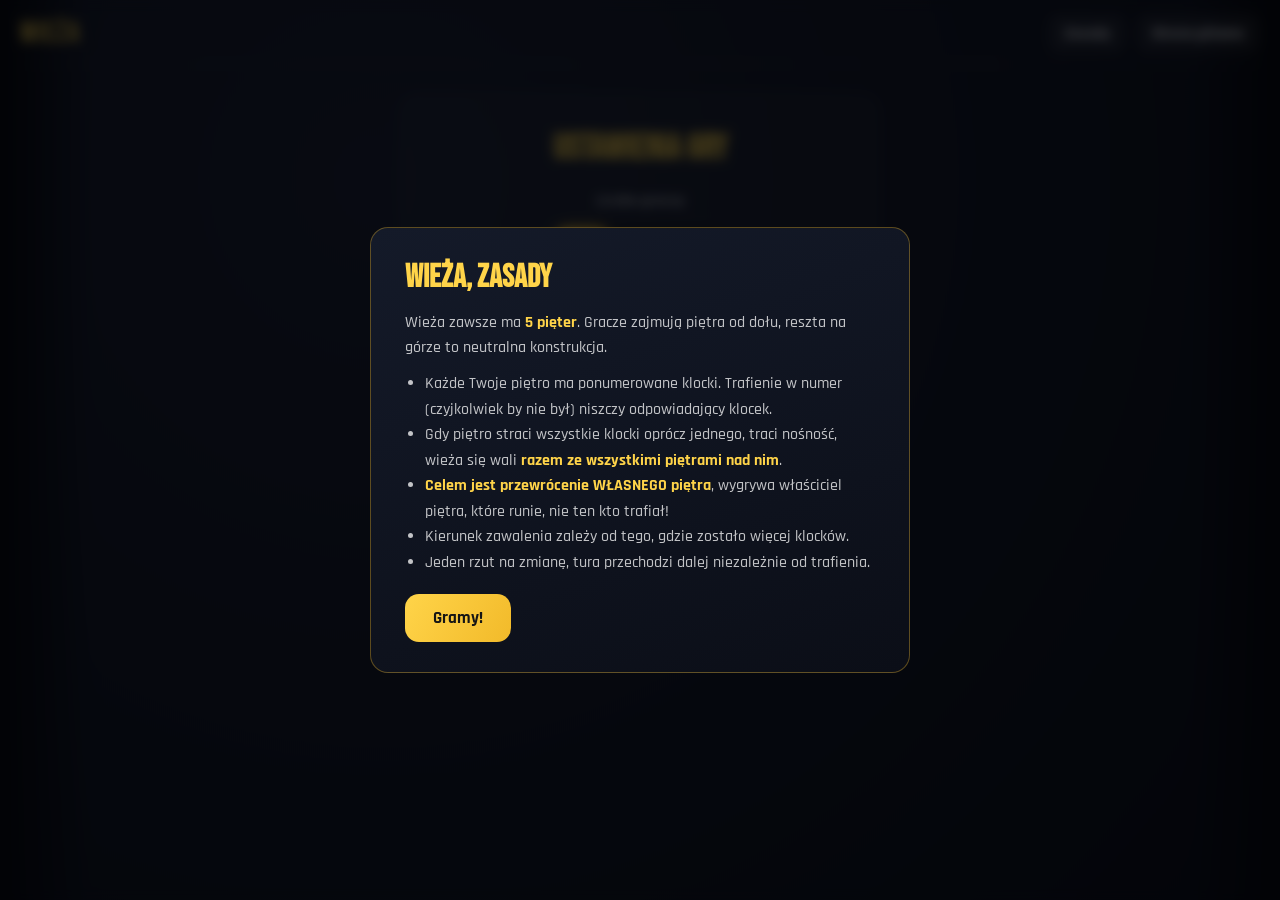
<file: wieza.html>
<!DOCTYPE html>
<html lang="pl">
<head>
<meta charset="UTF-8" />
<meta name="viewport" content="width=device-width, initial-scale=1.0" />
<title>Wieża — Strefa Diamond</title>
<link rel="preconnect" href="https://fonts.googleapis.com" />
<link rel="preconnect" href="https://fonts.gstatic.com" crossorigin />
<link href="https://fonts.googleapis.com/css2?family=Bebas+Neue&family=Rajdhani:wght@400;500;600;700;800&display=swap" rel="stylesheet" />
<style>
  :root { --bg: #06080f; --accent: #f2ba2a; --accent-2: #ffd449; --text: #ffffff; }
  * { box-sizing: border-box; -webkit-tap-highlight-color: transparent; }
  body {
    margin: 0; font-family: "Rajdhani", "Inter", sans-serif; font-weight: 500; color: var(--text);
    background-color: var(--bg);
    background-image:
      linear-gradient(to right, #000000 0, rgba(0,0,0,0) 90px),
      linear-gradient(to left, #000000 0, rgba(0,0,0,0) 90px),
      radial-gradient(circle at 30% 20%, #191f31, var(--bg));
    background-repeat: no-repeat; background-attachment: fixed, fixed, scroll;
    background-size: 100% 100%, 100% 100%, auto; min-height: 100vh;
  }
  #app { width: min(100vw, 1280px); max-width: 1280px; margin: 0 auto; padding: 14px 20px 18px; }

  .topbar { display: flex; justify-content: space-between; align-items: center; margin-bottom: 12px; padding-bottom: 10px; border-bottom: 1px solid rgba(255,255,255,0.08); }
  .brand { font-family: "Bebas Neue"; font-size: 1.8rem; letter-spacing: 1px; color: var(--accent-2); }
  .topbar-actions { display: flex; gap: 10px; }
  .ghost-btn { background: rgba(255,255,255,0.08); border: none; border-radius: 12px; padding: 10px 16px; color: var(--text); font-weight: 700; cursor: pointer; font-family: "Rajdhani"; font-size: 0.95rem; transition: transform 0.15s ease; }
  .ghost-btn:active { transform: scale(0.93); }

  .primary-btn {
    background: linear-gradient(120deg, var(--accent-2), var(--accent)); color: #151515; border: none;
    border-radius: 14px; padding: 13px 28px; font-family: "Rajdhani"; font-size: 1.05rem; font-weight: 700;
    cursor: pointer; transition: transform 0.15s ease;
  }
  .primary-btn:active { transform: scale(0.95); }
  .primary-btn.pressed { animation: press-pulse 0.4s ease; }
  .primary-btn.compact { padding: 10px 20px; font-size: 0.95rem; white-space: nowrap; }
  .secondary-btn {
    background: rgba(255,255,255,0.08); border: 1px solid rgba(255,255,255,0.18); color: var(--text);
    border-radius: 14px; padding: 13px 28px; font-family: "Rajdhani"; font-size: 1.05rem; font-weight: 700; cursor: pointer;
    transition: transform 0.15s ease;
  }
  .secondary-btn:active { transform: scale(0.95); }

  .tile-picker { position: relative; display: inline-flex; gap: 6px; background: rgba(0,0,0,0.3); border: 1px solid rgba(255,255,255,0.2); border-radius: 14px; padding: 4px; }
  .tile-thumb {
    position: absolute; top: 4px; bottom: 4px; left: 0; width: 0; border-radius: 10px;
    background: linear-gradient(120deg, var(--accent-2), var(--accent)); box-shadow: 0 0 16px rgba(242,186,42,0.4);
    transition: left 0.35s cubic-bezier(0.34,1.56,0.64,1), width 0.35s cubic-bezier(0.34,1.56,0.64,1); z-index: 0;
  }
  .tile-btn {
    position: relative; z-index: 1; border: none; background: transparent; color: rgba(255,255,255,0.6);
    font-size: 1.05rem; font-weight: 700; min-width: 52px; min-height: 44px; padding: 0 14px; border-radius: 10px;
    cursor: pointer; transition: color 0.2s ease, transform 0.15s ease;
  }
  .tile-btn:active { transform: scale(0.88); }
  .tile-btn.active { color: #151515; }

  .modal-overlay { display: none; position: fixed; inset: 0; background: rgba(3,4,8,0.75); backdrop-filter: blur(6px); align-items: center; justify-content: center; z-index: 500; padding: 20px; animation: overlay-fade 0.3s ease; }
  .modal-overlay.open { display: flex; }
  .modal-card { max-width: 540px; background: linear-gradient(160deg, #141a29, #0b0e17); border: 1px solid rgba(242,186,42,0.35); border-radius: 18px; padding: 30px 34px; animation: modal-pop 0.35s cubic-bezier(0.22,1,0.36,1); }
  .modal-card h2 { font-family: "Bebas Neue"; font-size: 2rem; color: var(--accent-2); margin: 0 0 14px; }
  .modal-card p { color: rgba(255,255,255,0.75); line-height: 1.55; margin: 0 0 10px; font-size: 1rem; }
  .modal-card ul { color: rgba(255,255,255,0.75); line-height: 1.6; padding-left: 20px; margin: 0 0 18px; }
  .modal-card b { color: var(--accent-2); }

  #setup-screen {
    max-width: 480px; margin: 30px auto; text-align: center;
    background: rgba(255,255,255,0.03); border: 1px solid rgba(255,255,255,0.1);
    border-radius: 18px; padding: 32px 30px; animation: screen-in 0.45s cubic-bezier(0.22,1,0.36,1);
  }
  #setup-screen h1 { font-family: "Bebas Neue"; font-size: 2.2rem; color: var(--accent-2); margin: 0 0 20px; }
  #setup-screen label { display: block; margin-bottom: 12px; color: rgba(255,255,255,0.7); font-weight: 700; }
  #setup-screen .field { margin-bottom: 24px; }
  .btn-row { display: flex; gap: 10px; justify-content: center; flex-wrap: wrap; }
  .name-inputs { display: flex; flex-direction: column; gap: 8px; }
  .name-inputs input {
    background: rgba(255,255,255,0.05); border: 1px solid rgba(255,255,255,0.15); border-radius: 10px;
    padding: 10px 14px; color: var(--text); font-family: "Rajdhani"; font-size: 1rem; font-weight: 600; text-align: center;
  }
  .name-inputs input:focus { outline: none; border-color: var(--accent); }

  #game-screen { display: none; animation: screen-in 0.45s cubic-bezier(0.22,1,0.36,1); }
  .game-layout { display: grid; grid-template-columns: 1fr 1.25fr; gap: 24px; align-items: start; }

  .board-col { display: flex; flex-direction: column; align-items: center; gap: 8px; }

  svg#board { width: min(430px, 100%); height: auto; filter: drop-shadow(0 10px 30px rgba(0,0,0,0.5)); transition: width 0.35s ease; }
  .board-col.kb-open svg#board { width: min(230px, 100%); }
  .board-backing { fill: #0a0a0a; }
  .band { stroke: #06080f; stroke-width: 1.5; cursor: pointer; transition: filter 0.1s ease; }
  .band:hover { filter: brightness(1.3); }
  .band.black { fill: #121212; }
  .band.cream { fill: #ece3cd; }
  .band.red { fill: #c22a34; }
  .band.green { fill: #157a41; }
  .bull-outer { fill: #157a41; stroke: #06080f; stroke-width: 1.5; }
  .bull-inner { fill: #c22a34; stroke: #06080f; stroke-width: 1.5; }
  .board-label { fill: rgba(255,255,255,0.9); font-family: "Rajdhani"; font-size: 21px; font-weight: 800; pointer-events: none; user-select: none; }
  .board-label.live { filter: drop-shadow(0 0 8px currentColor); animation: label-pulse 1s ease-in-out infinite; }

  .wedge-glow { fill: rgba(242,186,42,0); pointer-events: none; stroke: rgba(255,255,255,0); stroke-width: 3; }
  .wedge-glow.live { animation: target-pulse 1s ease-in-out infinite; }
  .wedge-glow.selected { fill: rgba(255,255,255,0.75) !important; stroke: rgba(255,255,255,1) !important; animation: none !important; }
  .owner-0-color { fill: rgba(242,186,42,0.55); stroke: rgba(255,224,130,0.9); }
  .owner-1-color { fill: rgba(111,199,255,0.55); stroke: rgba(180,230,255,0.9); }
  .owner-2-color { fill: rgba(143,224,143,0.55); stroke: rgba(200,245,200,0.9); }
  .owner-3-color { fill: rgba(255,154,193,0.55); stroke: rgba(255,205,225,0.9); }
  @keyframes target-pulse { 0%, 100% { fill-opacity: 0.7; } 50% { fill-opacity: 1; } }
  @keyframes label-pulse { 0%, 100% { filter: drop-shadow(0 0 4px currentColor); } 50% { filter: drop-shadow(0 0 13px currentColor); } }

  .kb-toggle-row { width: min(430px, 100%); display: flex; justify-content: center; }
  .keypad { width: min(430px, 100%); max-height: 0; overflow: hidden; transition: max-height 0.4s ease; }
  .keypad.open { max-height: 240px; }
  .keypad-inner { padding-top: 6px; }
  .keypad-grid { display: grid; grid-template-columns: repeat(7, 1fr); gap: 7px; }
  .key-num {
    padding: 13px 0; border-radius: 9px; border: 1px solid rgba(255,255,255,0.1);
    background: rgba(255,255,255,0.04); color: var(--text); font-weight: 700; cursor: pointer; font-family: "Rajdhani"; font-size: 1.05rem;
    transition: transform 0.1s ease;
  }
  .key-num:active { transform: scale(0.9); }
  .key-num.selected { background: rgba(255,255,255,0.85); border-color: #fff; color: #151515; }

  #confirm-panel {
    width: min(240px, 100%); display: flex; align-items: center; gap: 14px; overflow: hidden;
    background: rgba(255,255,255,0.04); border: 1px solid rgba(242,186,42,0.35);
    border-radius: 14px; padding: 14px 20px; min-height: 56px;
    transition: width 0.4s cubic-bezier(0.4,0,0.2,1);
  }
  #confirm-panel.expanded { width: min(430px, 100%); }
  .turn-label { display: flex; flex-direction: column; align-items: center; gap: 1px; flex-shrink: 0; max-width: 150px; }
  .turn-label-top { font-size: 0.82rem; color: rgba(255,255,255,0.55); }
  .turn-label-name {
    display: block; max-width: 100%; overflow: hidden; text-overflow: ellipsis; white-space: nowrap;
    font-family: "Bebas Neue"; font-size: 1.5rem; line-height: 1.15; color: var(--accent-2); letter-spacing: 0.3px;
  }
  #confirm-content {
    flex: 1; min-width: 0; display: flex; align-items: center; min-height: 28px;
    opacity: 0; transition: opacity 0.2s ease;
  }
  #confirm-panel.expanded #confirm-content { opacity: 1; transition-delay: 0.18s; }
  #confirm-content .hit-info-wrap { display: flex; align-items: center; gap: 10px; min-width: 0; overflow: hidden; }
  #confirm-content .hit-label { color: rgba(255,255,255,0.55); font-size: 0.88rem; flex-shrink: 0; }
  #confirm-content .hit-value {
    font-family: "Bebas Neue"; font-size: 2.1rem; line-height: 1; color: var(--accent-2); animation: pop-in 0.35s ease;
    background: rgba(242,186,42,0.1); border: 1px solid rgba(242,186,42,0.4); border-radius: 8px; padding: 5px 15px;
    flex-shrink: 0;
  }
  #confirm-content .confirm-btn-slot { margin-left: auto; flex-shrink: 0; padding-left: 12px; }

  .tower-col { display: flex; flex-direction: column; align-items: flex-start; }
  .tower-wrap { display: grid; grid-template-columns: 150px auto 1fr; row-gap: 0; align-items: stretch; width: 100%; }
  .floor-label {
    display: flex; align-items: center; justify-content: flex-end; padding-right: 10px;
    font-size: 1.4rem; font-weight: 800; color: rgba(255,255,255,0.55); text-align: right;
    border-right: 1px dashed rgba(255,255,255,0.1); font-family: "Bebas Neue"; letter-spacing: 0.4px;
  }
  .floor-label.is-current { color: var(--accent-2); }
  .floor-label.neutral { color: rgba(255,255,255,0.25); font-size: 0.85rem; font-family: "Rajdhani"; }
  .floor-label.fallen, .floor-numbers-list.fallen { opacity: 0; transition: opacity 0.5s ease; }
  .floor-blocks { display: flex; gap: 16px; align-items: flex-end; padding: 7px 14px; }
  .floor-numbers-list {
    display: flex; align-items: center; gap: 6px; flex-wrap: wrap; padding-left: 14px;
  }
  .floor-num-pill {
    padding: 4px 10px; border-radius: 8px; font-family: "Bebas Neue"; font-size: 1.2rem; letter-spacing: 0.5px;
    background: rgba(255,255,255,0.05); border: 1px solid rgba(255,255,255,0.12); color: rgba(255,255,255,0.55);
    transition: all 0.25s ease;
  }
  .floor-numbers-list.is-current .floor-num-pill { color: var(--accent-2); border-color: rgba(242,186,42,0.4); background: rgba(242,186,42,0.1); }
  .floor-num-pill.destroyed { opacity: 0.3; text-decoration: line-through; }
  .block {
    width: 36px; height: 88px;
    clip-path: polygon(50% 0%, 100% 14%, 100% 100%, 0% 100%, 0% 14%);
    background: linear-gradient(160deg, #caa24a, #8a6a22);
    border-bottom: 1px solid rgba(0,0,0,0.35);
    display: flex; align-items: flex-end; justify-content: center; padding-bottom: 6px;
    font-family: "Bebas Neue"; font-size: 1.15rem; color: #241a05;
    box-shadow: inset 0 -3px 5px rgba(0,0,0,0.25);
    transform-origin: bottom center;
  }
  .block.owner-0 { background: linear-gradient(160deg, #f2ba2a, #b5850f); }
  .block.owner-1 { background: linear-gradient(160deg, #6fc7ff, #2a7cb5); color: #071620; }
  .block.owner-2 { background: linear-gradient(160deg, #8fe08f, #379157); color: #0a2210; }
  .block.owner-3 { background: linear-gradient(160deg, #ff9ac1, #c14d80); color: #2a0715; }
  .block.neutral { background: linear-gradient(160deg, #5a5a5a, #333); color: rgba(255,255,255,0.3); }
  .block.destroyed { visibility: hidden; }
  .block.mass-tilt-right { animation: mass-tilt-right 0.32s ease-in forwards; }
  .block.mass-tilt-left { animation: mass-tilt-left 0.32s ease-in forwards; }
  .block.toppling-right { animation: block-topple-right 0.7s cubic-bezier(0.6,0,0.85,0.35) forwards; }
  .block.toppling-left { animation: block-topple-left 0.7s cubic-bezier(0.6,0,0.85,0.35) forwards; }
  @keyframes mass-tilt-right { from { transform: rotate(0deg); } to { transform: rotate(12deg); } }
  @keyframes mass-tilt-left { from { transform: rotate(0deg); } to { transform: rotate(-12deg); } }
  @keyframes block-topple-right { 0% { transform: rotate(12deg) translateY(0); opacity: 1; } 70% { opacity: 1; } 100% { transform: rotate(82deg) translateY(10px); opacity: 0; } }
  @keyframes block-topple-left { 0% { transform: rotate(-12deg) translateY(0); opacity: 1; } 70% { opacity: 1; } 100% { transform: rotate(-82deg) translateY(10px); opacity: 0; } }

  .beam-spacer { border-right: 1px dashed rgba(255,255,255,0.1); }
  .beam { height: 18px; margin: 0 14px; border-radius: 3px; background: linear-gradient(180deg, #7a5a2a, #4a3616); box-shadow: 0 2px 4px rgba(0,0,0,0.4); transform-origin: center left; }
  .beam.mass-tilt-right { animation: mass-tilt-right 0.32s ease-in forwards; }
  .beam.mass-tilt-left { animation: mass-tilt-left 0.32s ease-in forwards; }
  .beam.toppling-right { animation: beam-topple-right 0.7s cubic-bezier(0.6,0,0.85,0.35) forwards; }
  .beam.toppling-left { animation: beam-topple-left 0.7s cubic-bezier(0.6,0,0.85,0.35) forwards; }
  @keyframes beam-topple-right { 0% { transform: rotate(12deg); opacity: 1; } 100% { transform: rotate(38deg) translateY(16px); opacity: 0; } }
  @keyframes beam-topple-left { 0% { transform: rotate(-12deg); opacity: 1; } 100% { transform: rotate(-38deg) translateY(16px); opacity: 0; } }

  .winner-overlay {
    display: none; position: fixed; inset: 0; background: rgba(3,4,8,0.6); backdrop-filter: blur(8px);
    align-items: center; justify-content: center; z-index: 600; padding: 20px; animation: overlay-fade 0.3s ease;
  }
  .winner-overlay.open { display: flex; }
  .winner-card {
    max-width: 520px; width: 100%; text-align: center;
    background: linear-gradient(160deg, #141a29, #0b0e17); border: 1px solid rgba(242,186,42,0.4);
    border-radius: 20px; padding: 34px 36px; animation: modal-pop 0.4s cubic-bezier(0.22,1,0.36,1);
  }
  #winner-banner {
    background: linear-gradient(120deg, var(--accent-2), var(--accent)); color: #151515; padding: 18px 26px;
    border-radius: 16px; font-family: "Bebas Neue"; font-size: 1.6rem; margin-bottom: 20px;
  }
  .post-game-actions { display: flex; gap: 10px; width: 100%; justify-content: center; }

  @keyframes screen-in { from { opacity: 0; transform: translateY(14px); } to { opacity: 1; transform: none; } }
  @keyframes pop-in { 0% { transform: scale(1); } 30% { transform: scale(1.18); } 100% { transform: scale(1); } }
  @keyframes press-pulse { 0% { transform: scale(1); } 35% { transform: scale(0.9); box-shadow: 0 0 24px rgba(242,186,42,0.6); } 100% { transform: scale(1); } }
  @keyframes modal-pop { from { opacity: 0; transform: scale(0.9) translateY(10px); } to { opacity: 1; transform: scale(1) translateY(0); } }
  @keyframes overlay-fade { from { opacity: 0; } to { opacity: 1; } }

  @media (max-width: 900px) { .game-layout { grid-template-columns: 1fr; } }
</style>
</head>
<body>
<div id="app">
  <div class="topbar">
    <div class="brand">WIEŻA</div>
    <div class="topbar-actions">
      <button class="ghost-btn" id="rules-reopen-btn">Zasady</button>
      <button class="ghost-btn" id="home-top-btn">Strona główna</button>
    </div>
  </div>

  <div id="rules-modal" class="modal-overlay open">
    <div class="modal-card">
      <h2>Wieża, zasady</h2>
      <p>Wieża zawsze ma <b>5 pięter</b>. Gracze zajmują piętra od dołu, reszta na górze to neutralna konstrukcja.</p>
      <ul>
        <li>Każde Twoje piętro ma ponumerowane klocki. Trafienie w numer (czyjkolwiek by nie był) niszczy odpowiadający klocek.</li>
        <li>Gdy piętro straci wszystkie klocki oprócz jednego, traci nośność, wieża się wali <b>razem ze wszystkimi piętrami nad nim</b>.</li>
        <li><b>Celem jest przewrócenie WŁASNEGO piętra</b>, wygrywa właściciel piętra, które runie, nie ten kto trafiał!</li>
        <li>Kierunek zawalenia zależy od tego, gdzie zostało więcej klocków.</li>
        <li>Jeden rzut na zmianę, tura przechodzi dalej niezależnie od trafienia.</li>
      </ul>
      <button class="primary-btn" id="rules-ok-btn">Gramy!</button>
    </div>
  </div>

  <div id="setup-screen">
    <h1>Ustawienia gry</h1>
    <div class="field">
      <label>Liczba graczy</label>
      <div class="tile-picker" id="count-btns"></div>
    </div>
    <div class="field">
      <label>Poziom trudności</label>
      <div class="tile-picker" id="diff-btns"></div>
    </div>
    <div class="field">
      <label>Imiona graczy</label>
      <div class="name-inputs" id="name-inputs"></div>
    </div>
    <button class="primary-btn" id="start-btn">Start</button>
  </div>

  <div id="game-screen">
    <div class="game-layout">
      <div class="board-col" id="board-col">
        <svg id="board" viewBox="-256 -256 512 512"></svg>

        <div class="kb-toggle-row">
          <button class="ghost-btn" id="kb-toggle-btn">Klawiatura</button>
        </div>

        <div class="keypad" id="keypad">
          <div class="keypad-inner"><div class="keypad-grid" id="keypad-numbers"></div></div>
        </div>

        <div id="confirm-panel">
          <span class="turn-label" id="turn-label"></span>
          <div id="confirm-content"></div>
        </div>
      </div>

      <div class="tower-col">
        <div class="tower-wrap" id="tower-wrap"></div>
      </div>
    </div>
  </div>

  <div class="winner-overlay" id="winner-overlay">
    <div class="winner-card">
      <div id="winner-banner"></div>
      <div class="post-game-actions" id="post-game-actions">
        <button class="primary-btn" id="play-again-btn">Zagraj jeszcze raz</button>
        <button class="secondary-btn" id="home-btn">Strona główna</button>
      </div>
    </div>
  </div>
</div>

<script>
const CIRCLE_ORDER = [20,1,18,4,13,6,10,15,2,17,3,19,7,16,8,11,14,9,12,5];
const R = { backing: 236, doubleOut: 200, doubleIn: 182, outerSingleOut: 182, outerSingleIn: 116, tripleOut: 116, tripleIn: 100, innerSingleOut: 100, innerSingleIn: 26, bullOuter: 26, bullInner: 12 };
function polar(r, angleDeg) { const rad = (angleDeg * Math.PI) / 180; return { x: r * Math.sin(rad), y: -r * Math.cos(rad) }; }
function annularPath(rIn, rOut, a0, a1) {
  const p1 = polar(rIn, a0), p2 = polar(rOut, a0), p3 = polar(rOut, a1), p4 = polar(rIn, a1);
  return `M ${p1.x} ${p1.y} L ${p2.x} ${p2.y} A ${rOut} ${rOut} 0 0 1 ${p3.x} ${p3.y} L ${p4.x} ${p4.y} A ${rIn} ${rIn} 0 0 0 ${p1.x} ${p1.y} Z`;
}
const svgNS = 'http://www.w3.org/2000/svg';
const svg = document.getElementById('board');
const glowEls = {};
const labelEls = {};

const backing = document.createElementNS(svgNS, 'circle');
backing.setAttribute('r', R.backing);
backing.setAttribute('class', 'board-backing');
svg.appendChild(backing);

CIRCLE_ORDER.forEach((num, i) => {
  const a0 = i * 18 - 9, a1 = i * 18 + 9;
  const isEven = i % 2 === 0;
  const singleClass = isEven ? 'black' : 'cream';
  const ringClass = isEven ? 'red' : 'green';
  [
    { r0: R.innerSingleIn, r1: R.innerSingleOut, cls: singleClass },
    { r0: R.tripleIn, r1: R.tripleOut, cls: ringClass },
    { r0: R.outerSingleIn, r1: R.outerSingleOut, cls: singleClass },
    { r0: R.doubleIn, r1: R.doubleOut, cls: ringClass },
  ].forEach((band) => {
    const path = document.createElementNS(svgNS, 'path');
    path.setAttribute('d', annularPath(band.r0, band.r1, a0, a1));
    path.setAttribute('class', `band ${band.cls}`);
    path.addEventListener('click', () => onBoardClick(num));
    svg.appendChild(path);
  });
  const glow = document.createElementNS(svgNS, 'path');
  glow.setAttribute('d', annularPath(R.innerSingleIn, R.doubleOut, a0, a1));
  glow.setAttribute('class', 'wedge-glow');
  svg.appendChild(glow);
  glowEls[num] = glow;

  const labelPos = polar((R.doubleOut + R.backing) / 2 + 2, i * 18);
  const label = document.createElementNS(svgNS, 'text');
  label.setAttribute('x', labelPos.x);
  label.setAttribute('y', labelPos.y);
  label.setAttribute('text-anchor', 'middle');
  label.setAttribute('dominant-baseline', 'middle');
  label.setAttribute('class', 'board-label');
  label.textContent = num;
  svg.appendChild(label);
  labelEls[num] = label;
});
const bullOuter = document.createElementNS(svgNS, 'circle');
bullOuter.setAttribute('r', R.bullOuter); bullOuter.setAttribute('class', 'bull-outer');
svg.appendChild(bullOuter);
const bullInner = document.createElementNS(svgNS, 'circle');
bullInner.setAttribute('r', R.bullInner); bullInner.setAttribute('class', 'bull-inner');
svg.appendChild(bullInner);

// ---- Keypad ----
const keypadNumbers = document.getElementById('keypad-numbers');
CIRCLE_ORDER.slice().sort((a, b) => a - b).forEach((num) => {
  const btn = document.createElement('button');
  btn.className = 'key-num';
  btn.textContent = num;
  btn.dataset.value = num;
  btn.addEventListener('click', () => onBoardClick(num));
  keypadNumbers.appendChild(btn);
});
document.getElementById('kb-toggle-btn').addEventListener('click', () => {
  const kb = document.getElementById('keypad');
  const boardCol = document.getElementById('board-col');
  const opening = !kb.classList.contains('open');
  kb.classList.toggle('open', opening);
  boardCol.classList.toggle('kb-open', opening);
  document.getElementById('kb-toggle-btn').textContent = opening ? 'Ukryj klawiaturę' : 'Klawiatura';
});

// ---- Game logic ----
const TOTAL_FLOORS = 5;
let state = null;
let selectedKey = null;

function shuffle(arr) {
  const a = [...arr];
  for (let i = a.length - 1; i > 0; i--) { const j = Math.floor(Math.random() * (i + 1));[a[i], a[j]] = [a[j], a[i]]; }
  return a;
}

function startGame(playerCount, blocksPerFloor, names) {
  const pool = shuffle(CIRCLE_ORDER);
  const players = Array.from({ length: playerCount }, (_, i) => ({ name: names[i] || `Zawodnik ${i + 1}` }));

  const floors = [];
  for (let i = 0; i < TOTAL_FLOORS; i++) {
    if (i < playerCount) {
      floors.push({
        ownerIndex: i,
        name: players[i].name,
        numbers: pool.slice(i * blocksPerFloor, i * blocksPerFloor + blocksPerFloor),
        destroyed: Array(blocksPerFloor).fill(false),
        fallen: false,
      });
    } else {
      floors.push({ ownerIndex: null, name: null, numbers: Array(blocksPerFloor).fill(null), destroyed: Array(blocksPerFloor).fill(false), fallen: false });
    }
  }

  state = { blocksPerFloor, players, floors, currentIndex: 0, lastHit: null, gameOver: false };
  document.getElementById('setup-screen').style.display = 'none';
  document.getElementById('game-screen').style.display = 'block';
  document.getElementById('winner-overlay').classList.remove('open');
  render();
}

function currentPlayer() { return state.players[state.currentIndex]; }

function liveNumbersForCurrentPlayer() {
  const map = {};
  const ownerIdx = state.currentIndex;
  const floor = state.floors.find((f) => f.ownerIndex === ownerIdx && !f.fallen);
  if (floor) {
    floor.numbers.forEach((n, idx) => { if (!floor.destroyed[idx]) map[n] = ownerIdx; });
  }
  return map;
}

function findBlock(value) {
  for (const f of state.floors) {
    if (f.ownerIndex === null || f.fallen) continue;
    const idx = f.numbers.indexOf(value);
    if (idx !== -1 && !f.destroyed[idx]) return { floor: f, idx };
  }
  return null;
}

function clearSelection() {
  if (!selectedKey) return;
  glowEls[selectedKey]?.classList.remove('selected');
  keypadNumbers.querySelector(`.key-num[data-value="${selectedKey}"]`)?.classList.remove('selected');
  selectedKey = null;
}

function onBoardClick(value) {
  if (!state || state.gameOver) return;
  clearSelection();
  state.lastHit = value;
  glowEls[value].classList.add('selected');
  keypadNumbers.querySelector(`.key-num[data-value="${value}"]`)?.classList.add('selected');
  selectedKey = value;
  renderConfirm();
}

function nextTurn() { state.currentIndex = (state.currentIndex + 1) % state.players.length; }

function confirmHit() {
  if (!state || state.lastHit === null) return;
  const value = state.lastHit;
  state.lastHit = null;
  clearSelection();
  const block = findBlock(value);

  if (block) {
    block.floor.destroyed[block.idx] = true;
    render();
    const blockEl = document.querySelector(`.block[data-floor="${block.floor.ownerIndex}"][data-slot="${block.idx}"]`);
    if (blockEl) {
      const dir = Math.random() < 0.5 ? 'left' : 'right';
      blockEl.classList.add(`toppling-${dir}`);
    }

    const remaining = block.floor.destroyed.filter((d) => !d).length;
    if (remaining <= 1) {
      state.gameOver = true;
      renderConfirm();
      setTimeout(() => collapseFrom(block.floor), 450);
      return;
    }
  }

  nextTurn();
  render();
}

function collapseFrom(triggerFloor) {
  const n = state.blocksPerFloor;
  const remainingIdx = triggerFloor.destroyed.map((d, i) => (d ? null : i)).filter((v) => v !== null);
  const center = (n - 1) / 2;
  const avg = remainingIdx.reduce((a, b) => a + b, 0) / (remainingIdx.length || 1);
  const direction = avg < center ? 'left' : avg > center ? 'right' : (Math.random() < 0.5 ? 'left' : 'right');

  const triggerIdx = state.floors.indexOf(triggerFloor);
  const affected = state.floors.slice(triggerIdx + 1);
  const MASS_TILT_MS = 320;

  affected.forEach((floor) => {
    floor.fallen = true;
    const pos = state.floors.indexOf(floor);
    document.querySelectorAll(`.block[data-floor-pos="${pos}"]`).forEach((el) => {
      el.classList.add(`mass-tilt-${direction}`);
    });
    const beam = document.querySelector(`.beam[data-floor-pos="${pos}"]`);
    if (beam) beam.classList.add(`mass-tilt-${direction}`);
  });

  setTimeout(() => {
    affected.forEach((floor) => {
      const pos = state.floors.indexOf(floor);
      const blocks = document.querySelectorAll(`.block[data-floor-pos="${pos}"]`);
      blocks.forEach((el, blockOrder) => {
        el.classList.remove(`mass-tilt-${direction}`);
        el.style.animationDelay = `${blockOrder * 0.05 + Math.random() * 0.05}s`;
        el.classList.add(`toppling-${direction}`);
      });
      const beam = document.querySelector(`.beam[data-floor-pos="${pos}"]`);
      if (beam) { beam.classList.remove(`mass-tilt-${direction}`); beam.classList.add(`toppling-${direction}`); }
      const label = document.querySelector(`.floor-label[data-floor-pos="${pos}"]`);
      const numsList = document.querySelector(`.floor-numbers-list[data-floor-pos="${pos}"]`);
      [label, numsList].forEach((elx) => { if (elx) elx.classList.add('fallen'); });
    });

    setTimeout(() => {
      Object.entries(glowEls).forEach(([numStr, el]) => {
        const num = Number(numStr);
        el.classList.remove('live', 'owner-0-color', 'owner-1-color', 'owner-2-color', 'owner-3-color');
        labelEls[num].classList.remove('live');
        labelEls[num].style.fill = '';
      });
      const el = document.getElementById('winner-banner');
      el.textContent = `${triggerFloor.name} wygrywa! Dzięki niemu wieża się zawaliła.`;
      document.getElementById('winner-overlay').classList.add('open');
    }, 750);
  }, MASS_TILT_MS);
}

function render() {
  const p = currentPlayer();
  document.getElementById('turn-label').innerHTML = state.gameOver
    ? 'Wieża się wali...'
    : `<span class="turn-label-top">Rzuca</span><span class="turn-label-name">${p.name}</span>`;

  const liveMap = liveNumbersForCurrentPlayer();
  Object.entries(glowEls).forEach(([numStr, el]) => {
    const num = Number(numStr);
    el.classList.remove('live', 'owner-0-color', 'owner-1-color', 'owner-2-color', 'owner-3-color');
    labelEls[num].classList.remove('live');
    labelEls[num].style.fill = '';
    if (num in liveMap) {
      el.classList.add('live', `owner-${liveMap[num]}-color`);
      labelEls[num].classList.add('live');
      const ownerColors = ['#f2ba2a', '#6fc7ff', '#8fe08f', '#ff9ac1'];
      labelEls[num].style.fill = ownerColors[liveMap[num]];
    }
  });

  const tower = document.getElementById('tower-wrap');
  tower.innerHTML = '';
  for (let i = TOTAL_FLOORS - 1; i >= 0; i--) {
    const f = state.floors[i];
    const isNeutral = f.ownerIndex === null;
    const isCurrentFloor = !isNeutral && f.ownerIndex === state.currentIndex && !state.gameOver;

    const label = document.createElement('div');
    label.className = 'floor-label' + (isCurrentFloor ? ' is-current' : '') + (isNeutral ? ' neutral' : '');
    label.dataset.floorPos = i;
    label.textContent = isNeutral ? '—' : f.name;
    tower.appendChild(label);

    const blocksWrap = document.createElement('div');
    blocksWrap.className = 'floor-blocks';
    f.numbers.forEach((n, idx) => {
      const block = document.createElement('div');
      block.className = isNeutral ? 'block neutral' : `block owner-${f.ownerIndex}` + (f.destroyed[idx] ? ' destroyed' : '');
      block.dataset.floor = f.ownerIndex;
      block.dataset.floorPos = i;
      block.dataset.slot = idx;
      block.textContent = isNeutral ? '' : n;
      blocksWrap.appendChild(block);
    });
    tower.appendChild(blocksWrap);

    const numsList = document.createElement('div');
    numsList.className = 'floor-numbers-list' + (isCurrentFloor ? ' is-current' : '');
    numsList.dataset.floorPos = i;
    if (!isNeutral) {
      f.numbers.forEach((n, idx) => {
        const pill = document.createElement('span');
        pill.className = 'floor-num-pill' + (f.destroyed[idx] ? ' destroyed' : '');
        pill.textContent = n;
        numsList.appendChild(pill);
      });
    }
    tower.appendChild(numsList);

    if (i > 0) {
      const spacer = document.createElement('div');
      spacer.className = 'beam-spacer';
      tower.appendChild(spacer);
      const beam = document.createElement('div');
      beam.className = 'beam';
      beam.dataset.floorPos = i;
      tower.appendChild(beam);
      const spacer2 = document.createElement('div');
      tower.appendChild(spacer2);
    }
  }

  renderConfirm();
}

function renderConfirm() {
  const panel = document.getElementById('confirm-panel');
  const content = document.getElementById('confirm-content');
  if (state.gameOver || state.lastHit === null) {
    panel.classList.remove('expanded');
    content.innerHTML = '';
    return;
  }
  panel.classList.add('expanded');
  const value = state.lastHit;
  content.innerHTML = `<span class="hit-info-wrap"><span class="hit-label">Trafiono:</span><span class="hit-value">${value}</span></span><span class="confirm-btn-slot"></span>`;
  const btn = document.createElement('button');
  btn.className = 'primary-btn compact';
  btn.textContent = 'Zatwierdź';
  btn.addEventListener('click', () => { btn.classList.add('pressed'); confirmHit(); });
  content.querySelector('.confirm-btn-slot').appendChild(btn);
}

// ---- Setup wiring ----
function positionSlidingThumb(container, activeEl) {
  const thumb = container?.querySelector('.tile-thumb');
  if (!thumb || !activeEl) return;
  thumb.style.left = `${activeEl.offsetLeft}px`;
  thumb.style.width = `${activeEl.offsetWidth}px`;
}

let selectedCount = 2;
let selectedBlocks = 3;
const countBtnsWrap = document.getElementById('count-btns');
const nameInputsWrap = document.getElementById('name-inputs');

function renderNameInputs() {
  const existing = [...nameInputsWrap.querySelectorAll('input')].map((i) => i.value);
  nameInputsWrap.innerHTML = '';
  for (let i = 0; i < selectedCount; i++) {
    const input = document.createElement('input');
    input.type = 'text';
    input.placeholder = `Zawodnik ${i + 1}`;
    input.value = existing[i] || '';
    input.maxLength = 20;
    nameInputsWrap.appendChild(input);
  }
}

[2, 3, 4].forEach((n) => {
  const btn = document.createElement('button');
  btn.className = 'tile-btn' + (n === selectedCount ? ' active' : '');
  btn.textContent = n;
  btn.addEventListener('click', () => {
    selectedCount = n;
    [...countBtnsWrap.querySelectorAll('.tile-btn')].forEach((b) => b.classList.toggle('active', Number(b.textContent) === n));
    positionSlidingThumb(countBtnsWrap, btn);
    renderNameInputs();
  });
  countBtnsWrap.appendChild(btn);
});
const countThumb = document.createElement('span');
countThumb.className = 'tile-thumb';
countThumb.setAttribute('aria-hidden', 'true');
countBtnsWrap.appendChild(countThumb);
positionSlidingThumb(countBtnsWrap, countBtnsWrap.querySelector('.tile-btn.active'));
renderNameInputs();

const diffBtnsWrap = document.getElementById('diff-btns');
[{ id: 3, label: 'Łatwy' }, { id: 4, label: 'Trudny' }].forEach((d) => {
  const btn = document.createElement('button');
  btn.className = 'tile-btn' + (d.id === selectedBlocks ? ' active' : '');
  btn.textContent = d.label;
  btn.addEventListener('click', () => {
    selectedBlocks = d.id;
    [...diffBtnsWrap.querySelectorAll('.tile-btn')].forEach((b) => b.classList.toggle('active', b === btn));
    positionSlidingThumb(diffBtnsWrap, btn);
  });
  diffBtnsWrap.appendChild(btn);
});
const diffThumb = document.createElement('span');
diffThumb.className = 'tile-thumb';
diffThumb.setAttribute('aria-hidden', 'true');
diffBtnsWrap.appendChild(diffThumb);
positionSlidingThumb(diffBtnsWrap, diffBtnsWrap.querySelector('.tile-btn.active'));

function readNames() { return [...nameInputsWrap.querySelectorAll('input')].map((i) => i.value.trim()); }

document.getElementById('start-btn').addEventListener('click', (e) => {
  e.target.classList.add('pressed');
  startGame(selectedCount, selectedBlocks, readNames());
});
document.getElementById('play-again-btn').addEventListener('click', () => {
  startGame(state.players.length, state.blocksPerFloor, shuffle(state.players.map((p) => p.name)));
});
function goHome() {
  window.location.href = 'index.html';
}
document.getElementById('home-btn').addEventListener('click', goHome);
document.getElementById('home-top-btn').addEventListener('click', goHome);
document.getElementById('rules-ok-btn').addEventListener('click', () => document.getElementById('rules-modal').classList.remove('open'));
document.getElementById('rules-reopen-btn').addEventListener('click', () => document.getElementById('rules-modal').classList.add('open'));
</script>
<script src="roulette-overlay.js?v=2.1.113"></script>
</body>
</html>
</file>
<file: styles.css>
:root {
  --bg: #06080f;
  --panel: #101420;
  --panel-2: #1a2131;
  --accent: #f2ba2a;
  --accent-2: #ffd449;
  --text: #ffffff;
  --muted: #f2f2f2;
  --good: #f2ba2a;
}

* {
  box-sizing: border-box;
  -webkit-tap-highlight-color: transparent;
}

body {
  margin: 0;
  font-family: "Rajdhani", "Inter", sans-serif;
  font-weight: 500;
  color: var(--text);
  background-color: var(--bg);
  background-image:
    linear-gradient(to right, #000000 0, rgba(0, 0, 0, 0) 90px),
    linear-gradient(to left, #000000 0, rgba(0, 0, 0, 0) 90px),
    radial-gradient(circle at 30% 20%, #191f31, var(--bg));
  background-repeat: no-repeat;
  background-attachment: fixed, fixed, scroll;
  background-size: 100% 100%, 100% 100%, auto;
  min-height: 100vh;
}

#app {
  width: min(100vw, 1280px);
  max-width: 1280px;
  margin: 0 auto;
  padding: 24px 20px 40px;
}

.topbar {
  display: flex;
  justify-content: space-between;
  align-items: center;
  margin-bottom: 8px;
  padding-bottom: 14px;
  border-bottom: 1px solid rgba(255, 255, 255, 0.08);
}

.topbar-actions {
  display: flex;
  gap: 10px;
}

.topbar-logo-wrap {
  display: inline-flex;
  align-items: center;
}

.topbar-logo {
  height: 44px;
  width: auto;
  filter: drop-shadow(0 0 10px rgba(242, 186, 42, 0.2));
}

.brand-logo {
  display: block;
}

.screen {
  display: none;
}

.screen.active {
  display: block;
  animation: screen-in 0.45s cubic-bezier(0.22, 1, 0.36, 1);
}

.hero-card,
.panel,
.current-player-card,
.players-list,
.score-input-box,
.keypad {
  background: linear-gradient(120deg, rgba(15, 19, 30, 0.97), rgba(24, 29, 44, 0.95));
  border-radius: 22px;
  border: 1px solid rgba(255, 255, 255, 0.14);
  box-shadow: 0 20px 50px rgba(0, 0, 0, 0.35);
}

.hero-card {
  position: relative;
  overflow: hidden;
  isolation: isolate;
  display: grid;
  place-items: center;
  text-align: center;
  gap: 14px;
  padding: 34px 24px;
}

.hero-card::before {
  content: "";
  position: absolute;
  inset: -2px;
  border-radius: 24px;
  background: conic-gradient(from 180deg at 50% 50%, rgba(242, 186, 42, 0.65), rgba(255, 255, 255, 0.15), rgba(242, 186, 42, 0.6));
  animation: spin-border 8s linear infinite;
  z-index: -2;
}

.hero-card::after {
  content: "";
  position: absolute;
  inset: 2px;
  border-radius: 20px;
  background:
    radial-gradient(circle at 15% 12%, rgba(242, 186, 42, 0.14), transparent 42%),
    radial-gradient(circle at 88% 82%, rgba(242, 186, 42, 0.1), transparent 46%),
    radial-gradient(rgba(242, 186, 42, 0.1) 1px, transparent 1px),
    linear-gradient(120deg, rgba(11, 14, 22, 0.98), rgba(22, 26, 39, 0.96));
  background-size: auto, auto, 26px 26px, auto;
  z-index: -1;
}

.hero-brand {
  z-index: 2;
  display: grid;
  place-items: center;
  gap: 12px;
}

.logo-wrap {
  width: min(42vw, 380px);
}

.hero-logo {
  width: 100%;
  height: auto;
  filter: drop-shadow(0 0 24px rgba(242, 186, 42, 0.35));
}

.hero-glow {
  display: none;
}

.slogan {
  margin: 0;
  font-family: "Bebas Neue", "Rajdhani", sans-serif;
  font-weight: 400;
  letter-spacing: 6px;
  color: #fec429;
  font-size: clamp(1.6rem, 3vw, 2.4rem);
  position: relative;
  padding-bottom: 16px;
}

.slogan::after {
  content: "";
  position: absolute;
  left: 50%;
  bottom: 0;
  height: 2px;
  transform: translateX(-50%);
  background: linear-gradient(90deg, transparent, var(--accent), transparent);
  animation: slogan-line 2.6s ease-in-out infinite;
}

.hero-divider {
  z-index: 2;
  width: min(60%, 340px);
  height: 1px;
  background: linear-gradient(90deg, transparent, rgba(242, 186, 42, 0.5), transparent);
}

.hero-actions-zone {
  z-index: 2;
  display: grid;
  place-items: center;
  gap: 16px;
  width: 100%;
  max-width: 440px;
}

.hero-main-cta {
  width: 100%;
  min-height: 96px;
  border-radius: 20px;
  display: flex;
  align-items: center;
  justify-content: center;
  gap: 16px;
  padding: 16px 26px;
  box-shadow: 0 14px 34px rgba(0, 0, 0, 0.4);
  letter-spacing: 1.4px;
  transition: transform 0.2s ease, box-shadow 0.2s ease;
}

.hero-main-cta:hover {
  transform: translateY(-2px) scale(1.01);
  box-shadow: 0 18px 40px rgba(242, 186, 42, 0.25);
}

.hero-cta-icon {
  display: grid;
  place-items: center;
  width: 46px;
  height: 46px;
  border-radius: 50%;
  background: rgba(21, 21, 21, 0.15);
  color: #151515;
  flex-shrink: 0;
}

.hero-cta-text {
  display: flex;
  flex-direction: column;
  align-items: flex-start;
  gap: 2px;
}

.home-cta-main {
  font-family: "Bebas Neue", "Rajdhani", sans-serif;
  font-size: 1.7rem;
  line-height: 1;
  font-weight: 400;
  letter-spacing: 2px;
}

.home-cta-sub {
  font-size: 0.85rem;
  font-weight: 600;
  letter-spacing: 0.5px;
  opacity: 0.72;
}

.nakka-link {
  width: 100%;
  border: 1px solid rgba(255, 255, 255, 0.15);
  background: rgba(255, 255, 255, 0.03);
  cursor: pointer;
  padding: 14px 20px;
  border-radius: 16px;
  display: flex;
  flex-direction: column;
  align-items: center;
  justify-content: center;
  gap: 4px;
  transition: background 0.2s ease, border-color 0.2s ease, transform 0.15s ease;
}

.nakka-link:hover {
  background: rgba(255, 255, 255, 0.06);
  border-color: rgba(242, 186, 42, 0.35);
}

.nakka-link:active {
  transform: scale(0.97);
}

.nakka-name {
  font-family: "Bebas Neue", "Rajdhani", sans-serif;
  color: var(--accent-2);
  letter-spacing: 2px;
  font-size: 1.3rem;
}

.nakka-link-sub {
  font-family: "Rajdhani", sans-serif;
  font-weight: 500;
  font-size: 0.82rem;
  color: rgba(255, 255, 255, 0.5);
  text-align: center;
}

.home-badges {
  z-index: 2;
  display: flex;
  gap: 10px;
  flex-wrap: wrap;
  justify-content: center;
}

.home-badges span {
  border: 1px solid rgba(255, 255, 255, 0.18);
  padding: 8px 14px;
  border-radius: 999px;
  font-family: "Bebas Neue", "Rajdhani", sans-serif;
  font-size: 1.05rem;
  letter-spacing: 1.5px;
  font-weight: 400;
  background: rgba(255, 255, 255, 0.06);
}

.hero-credit {
  position: absolute;
  right: 18px;
  bottom: 14px;
  display: flex;
  flex-direction: column;
  align-items: flex-end;
  gap: 2px;
  color: rgba(255, 255, 255, 0.72);
  font-size: clamp(0.95rem, 1.2vw, 1.1rem);
  letter-spacing: 1px;
}

.hero-version {
  font-size: 0.65rem;
  letter-spacing: 0.5px;
  color: rgba(255, 255, 255, 0.4);
}

.games-link-btn {
  display: flex;
  flex-direction: column;
  align-items: center;
  gap: 1px;
  line-height: 1.1;
}

.games-link-main {
  color: var(--text);
  font-weight: 700;
}

.games-link-badge {
  color: #f2ba2a;
  font-size: 0.68rem;
  font-weight: 700;
  letter-spacing: 0.5px;
  text-transform: uppercase;
}

.home-games-promo {
  z-index: 2;
  width: 100%;
  border: 1px solid rgba(242, 186, 42, 0.35);
  background: rgba(242, 186, 42, 0.08);
  border-radius: 16px;
  padding: 12px 20px;
  cursor: pointer;
  display: flex;
  flex-direction: column;
  align-items: center;
  gap: 4px;
  transition: background 0.2s ease, border-color 0.2s ease, transform 0.15s ease;
}

.home-games-promo:hover {
  background: rgba(242, 186, 42, 0.14);
  border-color: rgba(242, 186, 42, 0.55);
}

.home-games-promo:active {
  transform: scale(0.97);
}

.games-promo-cta {
  font-family: "Bebas Neue", "Rajdhani", sans-serif;
  color: var(--accent-2);
  letter-spacing: 1.5px;
  font-size: 1.35rem;
}

.games-promo-note {
  font-family: "Rajdhani", sans-serif;
  font-weight: 500;
  font-size: 0.95rem;
  color: rgba(255, 255, 255, 0.65);
  text-align: center;
}

h1,
h2,
.match-font {
  margin: 0;
  font-family: "Rajdhani", sans-serif;
  font-weight: 700;
  letter-spacing: 1px;
}

.hero-card p {
  margin: 0;
  color: var(--muted);
  font-size: clamp(1.1rem, 2vw, 1.5rem);
}

.home-language {
  z-index: 2;
  display: inline-flex;
  gap: 8px;
  margin-top: 4px;
}

.lang-btn {
  border: 1px solid rgba(255, 255, 255, 0.3);
  background: rgba(255, 255, 255, 0.05);
  color: #fff;
  min-width: 70px;
  min-height: 44px;
  border-radius: 12px;
  font-size: 1.15rem;
  cursor: pointer;
  transition: transform 0.15s ease;
}

.lang-btn:active {
  transform: scale(0.88);
}

.lang-btn.active {
  background: linear-gradient(120deg, var(--accent-2), var(--accent));
  color: #161616;
  border-color: rgba(242, 186, 42, 0.7);
}

.home-actions {
  margin-top: 18px;
  display: grid;
  grid-template-columns: repeat(2, 340px);
  gap: 14px;
  justify-content: center;
}

button,
.secondary-btn,
select,
input {
  font: inherit;
  letter-spacing: 1px;
}

.primary-btn,
.secondary-btn,
.ghost-btn {
  border: none;
  border-radius: 14px;
  padding: 12px 18px;
  color: var(--text);
  text-decoration: none;
  font-weight: 700;
  cursor: pointer;
  transition: transform 0.15s ease;
}

.primary-btn:active,
.ghost-btn:active {
  transform: scale(0.9);
}

.primary-btn {
  background: linear-gradient(120deg, var(--accent-2), var(--accent));
  color: #151515;
}

.secondary-btn,
.ghost-btn {
  background: rgba(255, 255, 255, 0.08);
}

.secondary-btn.home-cta {
  border: 1px solid rgba(242, 186, 42, 0.45);
  background: linear-gradient(120deg, rgba(255,255,255,0.08), rgba(242,186,42,0.12));
}

.panel {
  max-width: 920px;
  margin: 0 auto;
  padding: 18px;
}

.panel h2 {
  font-size: clamp(2rem, 5vw, 3rem);
  margin-bottom: 14px;
}

.field-row {
  margin: 12px 0;
  display: flex;
  align-items: center;
  justify-content: space-between;
  gap: 12px;
}

select,
.player-name {
  background: rgba(0, 0, 0, 0.25);
  color: var(--text);
  border: 1px solid rgba(255, 255, 255, 0.2);
  padding: 10px 12px;
  border-radius: 10px;
}

.players-grid {
  display: grid;
  grid-template-columns: repeat(2, minmax(0, 1fr));
  gap: 10px;
}

.switch-toggle {
  position: relative;
  display: inline-flex;
  background: rgba(0, 0, 0, 0.3);
  border: 1px solid rgba(255, 255, 255, 0.2);
  border-radius: 999px;
  padding: 4px;
}

.switch-toggle input {
  position: absolute;
  opacity: 0;
  width: 1px;
  height: 1px;
  pointer-events: none;
}

.switch-toggle label {
  position: relative;
  z-index: 1;
  padding: 10px 20px;
  border-radius: 999px;
  font-weight: 700;
  cursor: pointer;
  color: rgba(255, 255, 255, 0.6);
  transition: color 0.25s ease;
  text-align: center;
  min-width: 110px;
}

.switch-toggle input:checked + label {
  color: #151515;
}

.switch-thumb,
.tile-thumb {
  position: absolute;
  top: 4px;
  bottom: 4px;
  left: 0;
  width: 0;
  border-radius: 999px;
  background: linear-gradient(120deg, var(--accent-2), var(--accent));
  box-shadow: 0 0 16px rgba(242, 186, 42, 0.4);
  transition: left 0.35s cubic-bezier(0.34, 1.56, 0.64, 1), width 0.35s cubic-bezier(0.34, 1.56, 0.64, 1);
  z-index: 0;
}

.tile-thumb {
  border-radius: 10px;
}

.tile-picker {
  position: relative;
  display: inline-flex;
  gap: 6px;
  background: rgba(0, 0, 0, 0.3);
  border: 1px solid rgba(255, 255, 255, 0.2);
  border-radius: 14px;
  padding: 4px;
}

.tile-btn {
  position: relative;
  z-index: 1;
  border: none;
  background: transparent;
  color: rgba(255, 255, 255, 0.6);
  font-weight: 700;
  font-size: 1.05rem;
  min-width: 46px;
  min-height: 40px;
  border-radius: 10px;
  cursor: pointer;
  transition: color 0.2s ease, transform 0.15s ease;
}

.tile-btn:active {
  transform: scale(0.88);
}

.tile-btn.active {
  color: #151515;
}

.start-game-btn {
  display: block;
  margin: 26px auto 0;
  min-width: 240px;
  min-height: 60px;
  font-size: 1.35rem;
}

.game-header {
  display: flex;
  justify-content: flex-end;
  align-items: center;
  gap: 10px;
}

.game-controls {
  display: flex;
  gap: 8px;
}

.game-layout {
  margin-top: 10px;
  display: grid;
  grid-template-columns: 1.1fr 1fr;
  gap: 14px;
  align-items: start;
}

.score-side {
  display: grid;
  grid-template-rows: auto 1fr;
  gap: 10px;
}

.current-player-card {
  padding: 18px 22px;
  border-color: rgba(242, 186, 42, 0.4);
  animation: glow-breathe 3.2s ease-in-out infinite;
}

.current-player-card.card-enter {
  animation: glow-breathe 3.2s ease-in-out infinite, card-pop 0.45s cubic-bezier(0.34, 1.56, 0.64, 1);
}

.now-throwing-label {
  margin: 0;
  text-transform: uppercase;
  letter-spacing: 2.5px;
  font-size: 0.75rem;
  font-weight: 600;
  color: rgba(255, 255, 255, 0.5);
}

.current-player-name {
  margin: 2px 0 0;
  font-size: clamp(1.3rem, 2.4vw, 1.8rem);
  font-weight: 700;
  color: var(--accent-2);
}

.current-player-score {
  display: flex;
  align-items: baseline;
  gap: 10px;
  margin-top: 8px;
}

.current-player-score .big {
  font-family: "Rajdhani", sans-serif;
  font-weight: 700;
  font-size: clamp(4rem, 8vw, 6.2rem);
  line-height: 1;
  color: #ffffff;
  text-shadow: 0 0 40px rgba(242, 186, 42, 0.35);
}

.remaining-label {
  text-transform: uppercase;
  letter-spacing: 1px;
  font-size: 0.8rem;
  color: rgba(255, 255, 255, 0.5);
}

.avg-line {
  margin-top: 4px;
  color: rgba(255, 255, 255, 0.55);
  font-size: 0.85rem;
}

.checkout {
  margin-top: 8px;
  padding: 7px 12px;
  border-radius: 10px;
  width: fit-content;
  background: linear-gradient(120deg, var(--accent-2), var(--accent));
  color: #151515;
  font-weight: 800;
  font-size: 1rem;
  box-shadow: 0 0 20px rgba(242, 186, 42, 0.35);
}

.players-list {
  list-style: none;
  margin: 0;
  padding: 14px;
  display: grid;
  grid-template-columns: repeat(2, 1fr);
  gap: 10px;
  align-content: start;
}

.players-list li {
  position: relative;
  display: flex;
  flex-direction: column;
  align-items: center;
  justify-content: center;
  gap: 4px;
  text-align: center;
  padding: 10px 6px 8px;
  border-radius: 14px;
  background: rgba(255, 255, 255, 0.03);
  border: 1px solid rgba(255, 255, 255, 0.1);
  transition: background 0.2s ease, border-color 0.2s ease, box-shadow 0.2s ease;
}

.players-list li.is-current {
  background: rgba(242, 186, 42, 0.1);
  border-color: rgba(242, 186, 42, 0.5);
  box-shadow: 0 0 22px rgba(242, 186, 42, 0.22);
}

.players-list li .player-name {
  font-size: 1.35rem;
  font-weight: 700;
  color: rgba(255, 255, 255, 0.8);
  letter-spacing: 0.3px;
  background: none;
  border: none;
  padding: 0;
  border-radius: 0;
}

.players-list strong {
  display: inline-block;
  font-family: "Bebas Neue", "Rajdhani", sans-serif;
  font-size: 2.7rem;
  font-weight: 400;
  line-height: 1;
  padding: 2px 16px;
  border-radius: 10px;
  background: rgba(255, 255, 255, 0.04);
  border: 1px solid rgba(255, 255, 255, 0.12);
  transition: background 0.2s ease, border-color 0.2s ease, box-shadow 0.2s ease;
}

.players-list li.is-current .player-name {
  color: var(--accent-2);
  font-weight: 700;
}

.players-list li.is-current strong {
  color: var(--accent-2);
  background: rgba(242, 186, 42, 0.12);
  border-color: rgba(242, 186, 42, 0.5);
  box-shadow: 0 0 22px rgba(242, 186, 42, 0.25);
}

.players-list li .player-rank {
  position: absolute;
  bottom: 6px;
  right: 8px;
  display: inline-block;
  padding: 2px 8px;
  border-radius: 999px;
  background: rgba(255, 255, 255, 0.08);
  color: rgba(255, 255, 255, 0.5);
  font-size: 0.6rem;
  font-weight: 700;
  letter-spacing: 0.4px;
  text-transform: uppercase;
}

.players-list li.is-current .player-rank {
  background: linear-gradient(120deg, var(--accent-2), var(--accent));
  color: #151515;
}

.score-input-box {
  padding: 10px;
  display: grid;
  grid-template-columns: 1fr;
  gap: 8px;
}

#score-input {
  border: none;
  background: rgba(255, 255, 255, 0.9);
  color: #171717;
  border-radius: 12px;
  font-size: 1.6rem;
  font-weight: 700;
  text-align: center;
  padding: 10px;
}

.input-mode-heading {
  margin: 0 0 10px;
  font-size: 1.05rem;
  letter-spacing: 1.5px;
  text-transform: uppercase;
  text-align: center;
  color: rgba(255, 255, 255, 0.72);
  font-weight: 600;
}

.input-mode-toggle {
  display: grid;
  grid-template-columns: 1fr 1fr;
  gap: 8px;
  margin-bottom: 10px;
}

.mode-btn {
  border: none;
  border-radius: 12px;
  padding: 12px 10px;
  min-height: 46px;
  background: rgba(255, 255, 255, 0.08);
  color: var(--text);
  font-weight: 700;
  cursor: pointer;
  transition: transform 0.15s ease, background 0.2s ease;
}

.mode-btn:active {
  transform: scale(0.92);
}

.mode-btn.active {
  background: linear-gradient(120deg, var(--accent-2), var(--accent));
  color: #151515;
}

.input-side .keypad-group,
.input-side .score-input-box,
.input-side .darts-input-box {
  display: none;
}

.input-side.mode-sum .score-input-box {
  display: grid;
}

.input-side.mode-sum #keypad-group-sum {
  display: block;
}

.input-side.mode-darts .darts-input-box {
  display: grid;
}

.input-side.mode-darts #keypad-group-darts {
  display: block;
}

.darts-input-box {
  padding: 10px;
  grid-template-columns: 1fr auto auto;
  gap: 10px;
  align-items: end;
}

.dart-slots {
  display: flex;
  gap: 6px;
}

.dart-slot {
  flex: 0 0 auto;
  width: 96px;
  height: 62px;
  display: grid;
  place-items: center;
  background: rgba(0, 0, 0, 0.3);
  border: 1px solid rgba(255, 255, 255, 0.2);
  border-radius: 12px;
  font-size: 2.1rem;
  font-weight: 800;
  color: rgba(255, 255, 255, 0.7);
}

.dart-slot.filled {
  background: rgba(242, 186, 42, 0.16);
  border: 1.5px solid rgba(242, 186, 42, 0.55);
  color: var(--accent-2);
}

.dart-sum-wrap {
  display: flex;
  flex-direction: column;
  align-items: center;
  justify-content: center;
  gap: 4px;
}

.dart-sum-label {
  font-size: 0.68rem;
  text-transform: uppercase;
  letter-spacing: 1.5px;
  font-weight: 700;
  color: rgba(255, 255, 255, 0.55);
}

.dart-sum {
  min-width: 96px;
  min-height: 62px;
  padding: 0 16px;
  display: grid;
  place-items: center;
  background: linear-gradient(120deg, var(--accent-2), var(--accent));
  color: #151515;
  border-radius: 12px;
  font-size: 2.1rem;
  font-weight: 800;
  box-shadow: 0 0 16px rgba(242, 186, 42, 0.4);
}

.submit-btn {
  border: none;
  border-radius: 14px;
  padding: 14px 20px;
  font-weight: 800;
  font-size: 1.1rem;
  letter-spacing: 1px;
  cursor: pointer;
  background: linear-gradient(120deg, var(--accent-2), var(--accent));
  color: #151515;
  box-shadow: 0 10px 26px rgba(242, 186, 42, 0.4);
}

.keypad-caption {
  margin: 10px 4px 0;
  font-size: 0.92rem;
  color: rgba(255, 255, 255, 0.55);
  font-style: italic;
  line-height: 1.4;
}

.keypad {
  margin-top: 10px;
  padding: 8px;
  display: grid;
  grid-template-columns: repeat(3, 1fr);
  gap: 8px;
}

.keypad-darts {
  grid-template-columns: repeat(5, 1fr);
}

.keypad button {
  border: none;
  border-radius: 12px;
  min-height: 62px;
  font-size: 2rem;
  font-family: "Rajdhani", sans-serif;
  font-weight: 700;
  background: rgba(255, 255, 255, 0.07);
  color: var(--text);
  cursor: pointer;
}

.keypad-darts button {
  min-height: 46px;
  font-size: 1.5rem;
}

.keypad-darts button.mult-btn,
.keypad-darts button.undo-btn {
  font-size: 0.95rem;
  letter-spacing: 0.4px;
  white-space: normal;
  line-height: 1.1;
}

.keypad button.action {
  background: rgba(242, 186, 42, 0.28);
}

.keypad button.undo-btn {
  font-size: 1rem;
  white-space: normal;
  line-height: 1.15;
  letter-spacing: 0.3px;
}

.keypad-darts button.mult-btn {
  background: rgba(242, 186, 42, 0.16);
  border: 1.5px solid rgba(242, 186, 42, 0.55);
  color: var(--accent-2);
}

.keypad-darts button.mult-active {
  background: linear-gradient(120deg, var(--accent-2), var(--accent));
  color: #151515;
  border-color: transparent;
  box-shadow: 0 0 18px rgba(242, 186, 42, 0.55);
}

.keypad-darts button:disabled {
  opacity: 0.35;
  cursor: not-allowed;
}

.keypad button.submit-cell {
  background: linear-gradient(120deg, var(--accent-2), var(--accent));
  color: #151515;
  font-weight: 800;
  font-size: 1.3rem;
  box-shadow: 0 0 18px rgba(242, 186, 42, 0.4);
}

#orientation-warning {
  display: none;
}

/* Toast */
.toast {
  position: fixed;
  left: 50%;
  bottom: 28px;
  transform: translate(-50%, 12px);
  background: linear-gradient(120deg, #1a2131, #0b0e17);
  border: 1px solid rgba(242, 186, 42, 0.5);
  color: #fff;
  padding: 14px 22px;
  border-radius: 14px;
  font-weight: 700;
  letter-spacing: 0.5px;
  opacity: 0;
  pointer-events: none;
  z-index: 400;
  box-shadow: 0 12px 30px rgba(0, 0, 0, 0.45);
}

.toast.show {
  animation: toast-in 0.3s ease forwards;
}

/* Modals */
.modal-overlay {
  display: none;
  position: fixed;
  inset: 0;
  background: rgba(3, 4, 8, 0.72);
  backdrop-filter: blur(6px);
  align-items: center;
  justify-content: center;
  z-index: 300;
  padding: 20px;
}

.modal-overlay.open {
  display: flex;
  animation: overlay-fade 0.25s ease;
}

.modal-card {
  background: linear-gradient(150deg, rgba(20, 24, 36, 0.98), rgba(10, 12, 18, 0.98));
  border: 1px solid rgba(242, 186, 42, 0.35);
  border-radius: 22px;
  padding: 30px 32px;
  max-width: 560px;
  width: 100%;
  max-height: 80vh;
  overflow-y: auto;
  position: relative;
  animation: modal-pop 0.3s cubic-bezier(0.34, 1.56, 0.64, 1);
  box-shadow: 0 30px 80px rgba(0, 0, 0, 0.6);
}

.modal-close {
  position: absolute;
  top: 14px;
  right: 14px;
  width: 36px;
  height: 36px;
  border-radius: 50%;
  border: 1px solid rgba(255, 255, 255, 0.25);
  background: rgba(255, 255, 255, 0.08);
  color: #fff;
  font-size: 1.4rem;
  line-height: 1;
  cursor: pointer;
}

.modal-card h2 {
  font-size: clamp(1.6rem, 3vw, 2.2rem);
  margin-bottom: 6px;
  padding-right: 30px;
}

.rules-card {
  max-width: 1040px;
}

.rules-layout {
  display: grid;
  grid-template-columns: 420px 1fr;
  gap: 24px;
  align-items: start;
}

.rules-image-col {
  align-self: center;
}

.rules-image {
  display: block;
  width: 100%;
  height: auto;
}

@media (max-width: 820px) {
  .rules-layout {
    grid-template-columns: 1fr;
  }

  .rules-image-col {
    max-width: 340px;
    margin: 0 auto;
  }
}

.modal-body h3 {
  color: var(--accent-2);
  margin: 18px 0 6px;
  font-size: 1.15rem;
  letter-spacing: 0.5px;
  font-weight: 700;
}

.modal-body h3:first-child {
  margin-top: 14px;
}

.modal-body p {
  margin: 0 0 4px;
  color: rgba(255, 255, 255, 0.88);
  font-size: 1.05rem;
  line-height: 1.5;
}

.menu-card {
  max-width: min(96vw, 1200px);
  max-height: 92vh;
  display: flex;
  flex-direction: column;
}

.menu-tabs {
  display: flex;
  gap: 8px;
  margin: 4px 0 14px;
  flex-wrap: wrap;
  padding-right: 40px;
}

.menu-tab {
  border: none;
  border-radius: 999px;
  padding: 10px 18px;
  background: rgba(255, 255, 255, 0.08);
  color: var(--text);
  font-weight: 700;
  cursor: pointer;
  transition: background 0.2s ease, color 0.2s ease, transform 0.15s ease;
}

.menu-tab:active {
  transform: scale(0.95);
}

.menu-tab.active {
  background: linear-gradient(120deg, var(--accent-2), var(--accent));
  color: #151515;
}

.menu-panel[hidden] {
  display: none;
}

.menu-subtabs {
  display: flex;
  gap: 8px;
  margin-bottom: 12px;
}

.menu-subtab {
  border: 1px solid rgba(242, 186, 42, 0.4);
  border-radius: 10px;
  padding: 6px 14px;
  background: rgba(0, 0, 0, 0.25);
  color: rgba(255, 255, 255, 0.75);
  font-weight: 700;
  cursor: pointer;
}

.menu-subtab.active {
  background: linear-gradient(120deg, var(--accent-2), var(--accent));
  color: #151515;
  border-color: transparent;
}

.menu-image-viewer {
  overflow: auto;
  max-height: 65vh;
  border-radius: 12px;
  background: rgba(0, 0, 0, 0.3);
  text-align: center;
}

.menu-image {
  display: block;
  width: 100%;
  height: auto;
  margin: 0 auto;
}

.nakka-card {
  max-width: 420px;
}

.games-card {
  max-width: 900px;
}

.games-grid {
  display: grid;
  grid-template-columns: 1fr 1fr;
  gap: 20px;
  margin-top: 20px;
}

.game-option {
  display: flex;
  flex-direction: column;
  text-decoration: none;
  color: inherit;
  border: 1px solid rgba(255, 255, 255, 0.15);
  background: rgba(255, 255, 255, 0.03);
  border-radius: 16px;
  overflow: hidden;
  transition: background 0.2s ease, border-color 0.2s ease, transform 0.15s ease;
}

.game-option:hover {
  background: rgba(255, 255, 255, 0.06);
  border-color: rgba(242, 186, 42, 0.35);
}

.game-option:active {
  transform: scale(0.98);
}

.game-option-thumb {
  width: 100%;
  aspect-ratio: 16 / 10;
  object-fit: cover;
  display: block;
  border-bottom: 1px solid rgba(255, 255, 255, 0.1);
}

.game-option-name {
  font-family: "Bebas Neue", "Rajdhani", sans-serif;
  color: var(--accent-2);
  letter-spacing: 1.5px;
  font-size: 1.5rem;
  padding: 14px 18px 0;
}

.game-option-desc {
  font-size: 0.92rem;
  line-height: 1.45;
  color: rgba(255, 255, 255, 0.65);
  padding: 8px 18px 18px;
  margin: 0;
}

@media (max-width: 640px) {
  .games-grid {
    grid-template-columns: 1fr;
  }
}

.nakka-info {
  color: rgba(255, 255, 255, 0.75);
  font-size: 0.98rem;
  line-height: 1.5;
  margin: 4px 0 16px;
}

.nakka-pin-input {
  width: 100%;
  border: 1px solid rgba(242, 186, 42, 0.4);
  background: rgba(0, 0, 0, 0.35);
  color: var(--text);
  border-radius: 12px;
  padding: 14px;
  font-size: 1.6rem;
  font-weight: 700;
  text-align: center;
  letter-spacing: 6px;
}

.nakka-pin-input:focus {
  outline: none;
  border-color: var(--accent);
  box-shadow: 0 0 0 3px rgba(242, 186, 42, 0.25);
}

.nakka-error {
  color: var(--accent-2);
  font-weight: 700;
  margin: 10px 0 0;
  font-size: 0.9rem;
}

.nakka-card .submit-btn {
  width: 100%;
  margin-top: 16px;
}

.legwin-card {
  text-align: center;
  max-width: 520px;
}

.legwin-label {
  letter-spacing: 3px;
  color: var(--accent-2);
  font-weight: 700;
  font-size: 1.15rem;
  margin: 0 0 8px;
}

.legwin-card h2 {
  font-size: clamp(2.2rem, 5.5vw, 3.4rem);
  margin: 0 0 14px;
  padding-right: 0;
}

.legwin-joke {
  margin: 0 0 26px;
  color: rgba(255, 255, 255, 0.85);
  font-size: 1.65rem;
  font-weight: 600;
  line-height: 1.45;
}

.live-banner {
  position: fixed;
  left: 50%;
  bottom: 10px;
  width: 90vw;
  max-height: 112px;
  overflow: hidden;
  padding: 22px 30px;
  border-radius: 18px;
  background: linear-gradient(120deg, rgba(242, 186, 42, 0.18), rgba(242, 186, 42, 0.08));
  border: 1px solid rgba(242, 186, 42, 0.45);
  color: var(--accent-2);
  font-weight: 800;
  font-size: 2.3rem;
  text-align: center;
  line-height: 1.3;
  opacity: 0;
  pointer-events: none;
  z-index: 400;
  box-shadow: 0 12px 30px rgba(0, 0, 0, 0.45);
  transform: translate(-50%, 10px);
  transition: opacity 0.45s ease, transform 0.45s ease;
}

.live-banner.show {
  opacity: 1;
  transform: translate(-50%, 0);
}

@media (orientation: portrait) {
  #app {
    display: none;
  }

  #orientation-warning {
    min-height: 100vh;
    display: grid;
    place-items: center;
    text-align: center;
    padding: 20px;
    font-size: 1.2rem;
  }
}

@media (max-width: 960px), (max-height: 560px) {
  #app {
    padding: 8px 10px 12px;
  }

  .home-actions {
    grid-template-columns: 1fr;
  }

  .home-cta {
    min-height: 82px;
    width: 100%;
  }

  .hero-credit {
    position: static;
    margin-top: 4px;
    align-items: center;
    text-align: center;
  }

  .game-layout {
    grid-template-columns: 1fr;
  }

  .players-grid {
    grid-template-columns: 1fr;
  }
}

/* Tablety typu Xiaomi Pad 7 (mniejsza wysokość w poziomie niż zakładał pierwotny layout) -
   dociskamy pionowe odstępy, żeby ekran główny mieścił się w całości bez przewijania. */
@media (max-height: 1050px) and (orientation: landscape) {
  #app {
    padding: 20px 20px 28px;
  }

  .hero-card {
    padding: 26px 24px;
    gap: 12px;
  }

  .hero-brand {
    gap: 10px;
  }

  .logo-wrap {
    width: min(38vw, 340px);
  }

  .slogan {
    padding-bottom: 12px;
    font-size: clamp(1.5rem, 2.8vw, 2.2rem);
  }

  .hero-actions-zone {
    gap: 13px;
  }

  .hero-main-cta {
    min-height: 90px;
    padding: 15px 25px;
  }

  .nakka-link {
    padding: 13px 20px;
  }

  .home-games-promo {
    padding: 10px 20px;
  }
}

body:has(#home-screen.screen.active) {
  overflow: hidden;
}

@keyframes spin-border {
  to {
    transform: rotate(1turn);
  }
}

@keyframes slogan-line {
  0%,
  100% {
    width: 40px;
    opacity: 0.5;
  }
  50% {
    width: 110px;
    opacity: 1;
  }
}

@keyframes screen-in {
  from {
    opacity: 0;
    transform: translateY(14px);
  }
  to {
    opacity: 1;
    transform: none;
  }
}

@keyframes glow-breathe {
  0%,
  100% {
    box-shadow: 0 0 0 rgba(242, 186, 42, 0);
  }
  50% {
    box-shadow: 0 0 36px rgba(242, 186, 42, 0.4);
  }
}

@keyframes card-pop {
  0% {
    transform: scale(0.96) translateY(6px);
    opacity: 0.7;
  }
  100% {
    transform: scale(1) translateY(0);
    opacity: 1;
  }
}

@keyframes pop-in {
  0% {
    transform: scale(1);
  }
  30% {
    transform: scale(1.2);
    text-shadow: 0 0 16px rgba(242, 186, 42, 0.9);
  }
  100% {
    transform: scale(1);
  }
}

.score-pulse {
  display: inline-block;
  animation: pop-in 0.55s cubic-bezier(0.34, 1.56, 0.64, 1);
}

@keyframes key-flash {
  0% {
    transform: scale(1);
    filter: brightness(1);
    box-shadow: 0 0 0 rgba(242, 186, 42, 0);
  }
  35% {
    transform: scale(0.85);
    filter: brightness(1.6);
    box-shadow: 0 0 18px rgba(242, 186, 42, 0.6);
  }
  100% {
    transform: scale(1);
    filter: brightness(1);
    box-shadow: 0 0 0 rgba(242, 186, 42, 0);
  }
}

.key-flash {
  animation: key-flash 0.22s ease;
}

@keyframes press-pulse {
  0% {
    transform: scale(1);
    box-shadow: 0 0 0 rgba(242, 186, 42, 0);
  }
  35% {
    transform: scale(0.87);
    box-shadow: 0 0 34px rgba(242, 186, 42, 0.75);
  }
  100% {
    transform: scale(1);
    box-shadow: 0 8px 22px rgba(242, 186, 42, 0.35);
  }
}

.pressed {
  animation: press-pulse 0.32s ease;
}

@keyframes overlay-fade {
  from {
    opacity: 0;
  }
  to {
    opacity: 1;
  }
}

@keyframes modal-pop {
  from {
    opacity: 0;
    transform: scale(0.9) translateY(10px);
  }
  to {
    opacity: 1;
    transform: scale(1) translateY(0);
  }
}

@keyframes toast-in {
  from {
    opacity: 0;
    transform: translate(-50%, 12px);
  }
  to {
    opacity: 1;
    transform: translate(-50%, 0);
  }
}
</file>
